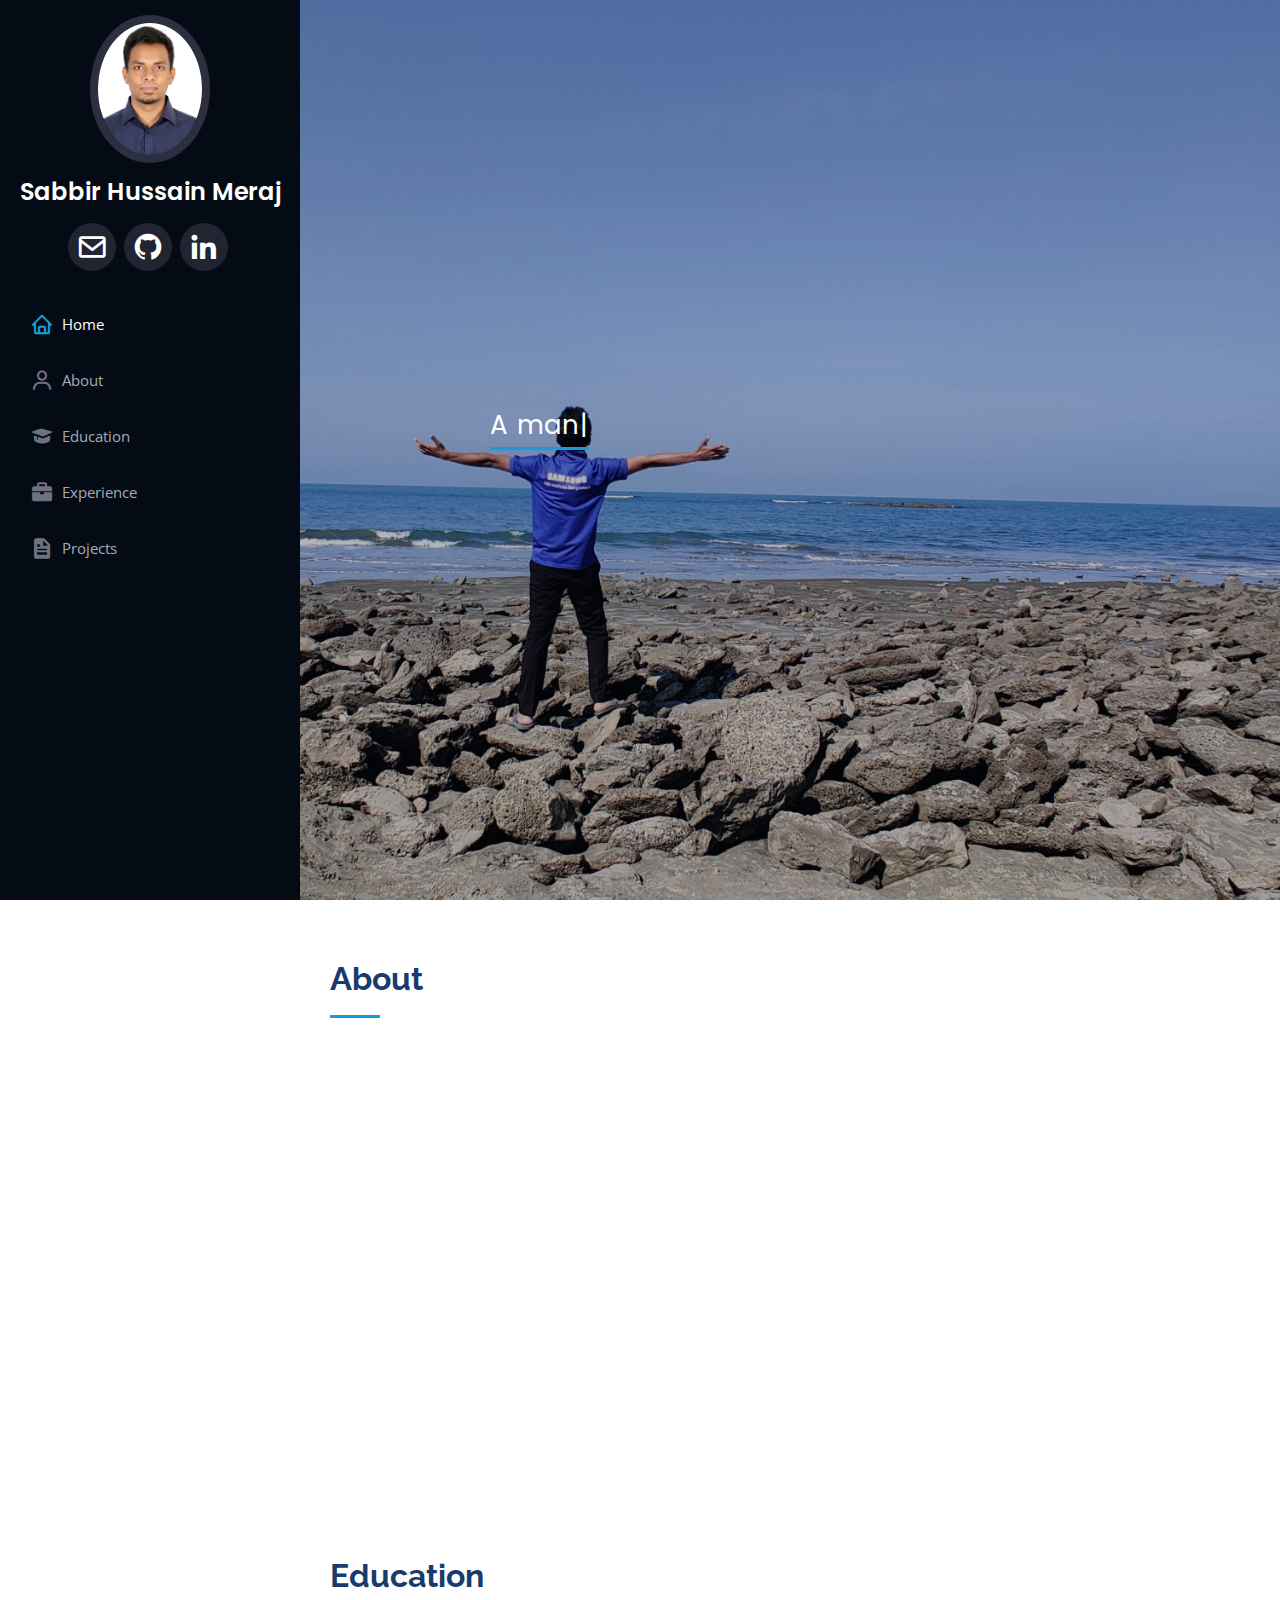
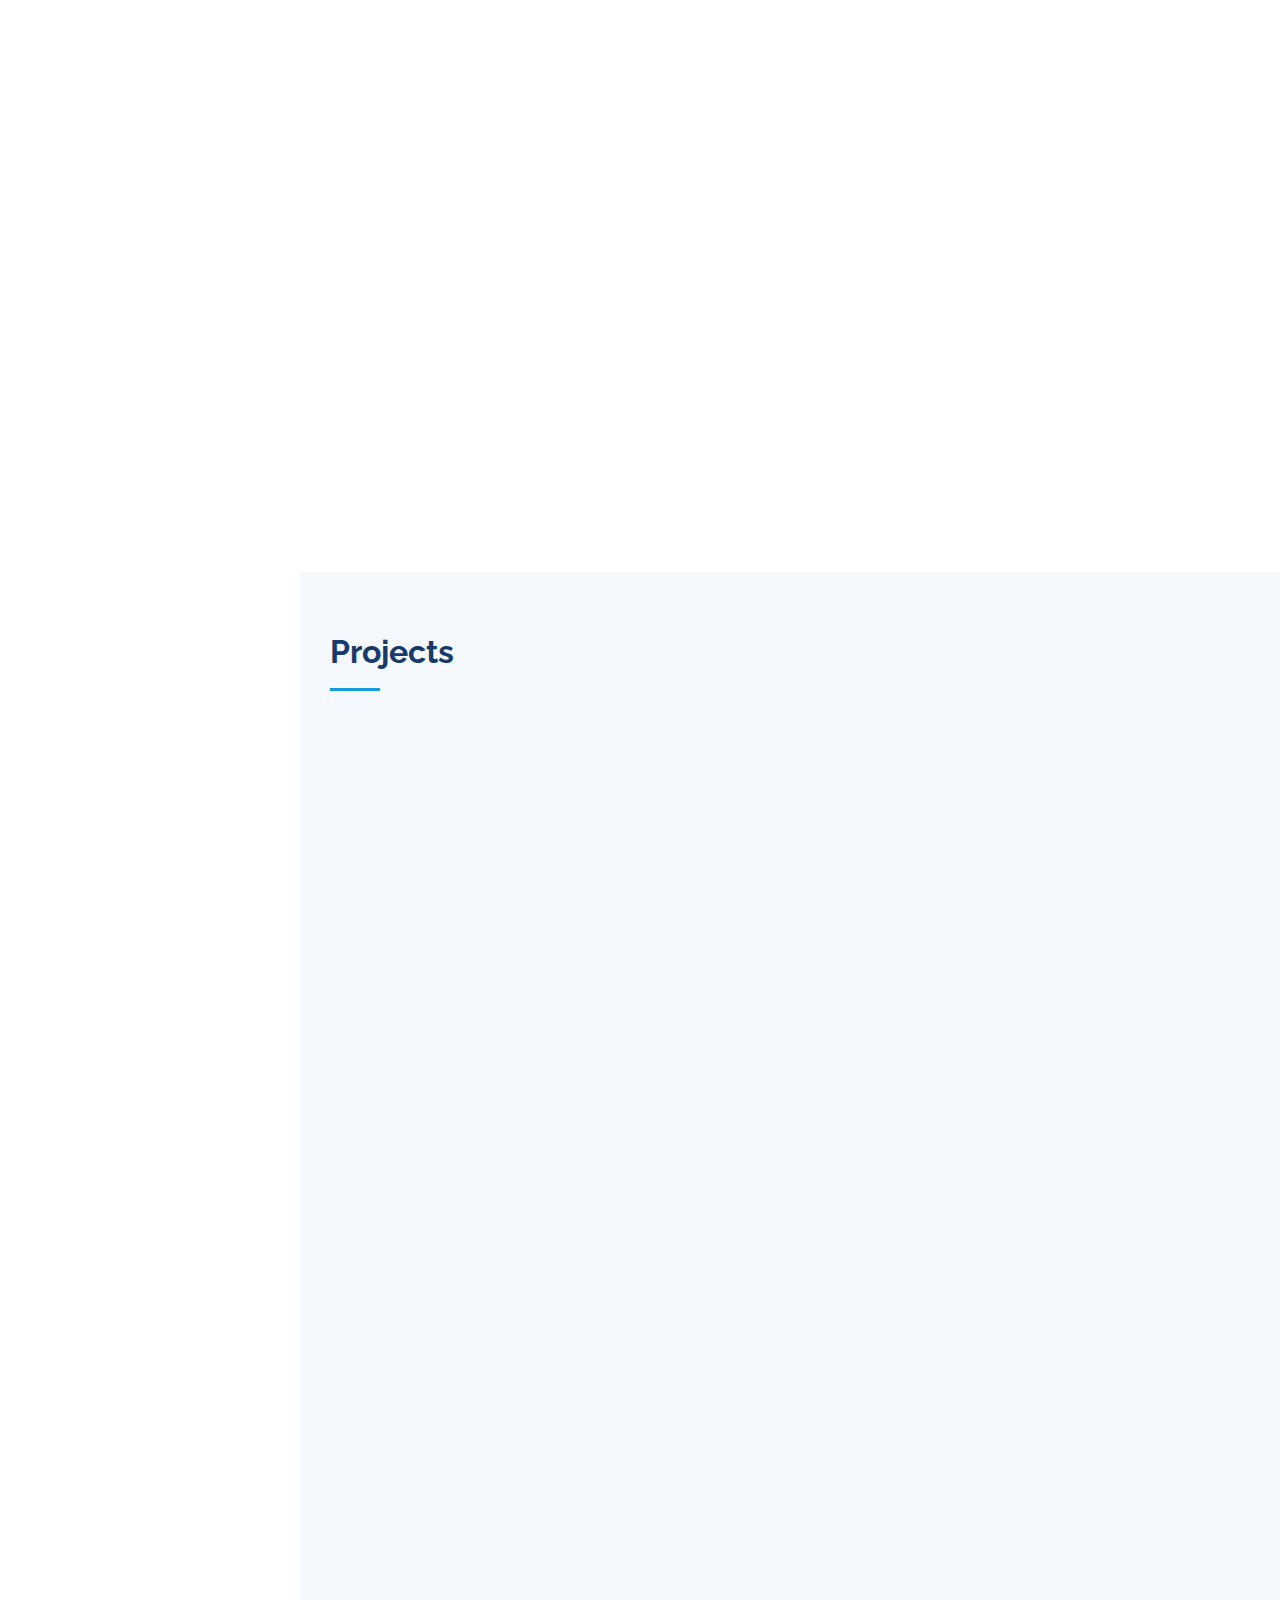
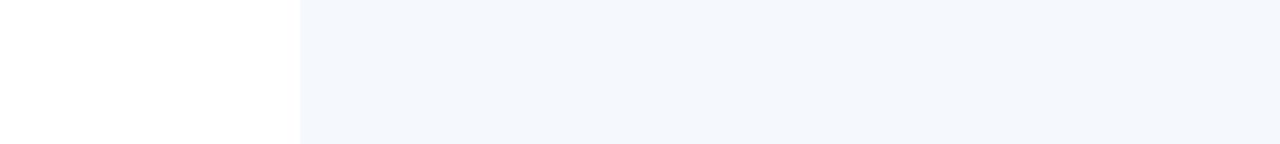
<file: index.html>
<!DOCTYPE html>
<html lang="en">

<head>
  <meta charset="utf-8">
  <meta content="width=device-width, initial-scale=1.0" name="viewport">

  <title>Sabbir H Meraj</title>
  <meta content="" name="description">
  <meta content="" name="keywords">

  <!-- Favicons 
  <link href="assets/img/favicon.png" rel="icon">
  <link href="assets/img/apple-touch-icon.png" rel="apple-touch-icon">
  -->

  <!-- Google Fonts -->
  <link href="https://fonts.googleapis.com/css?family=Open+Sans:300,300i,400,400i,600,600i,700,700i|Raleway:300,300i,400,400i,500,500i,600,600i,700,700i|Poppins:300,300i,400,400i,500,500i,600,600i,700,700i" rel="stylesheet">

  <!-- Vendor CSS Files -->
  <link href="assets/vendor/aos/aos.css" rel="stylesheet">
  <link href="assets/vendor/bootstrap/css/bootstrap.min.css" rel="stylesheet">
  <link href="assets/vendor/bootstrap-icons/bootstrap-icons.css" rel="stylesheet">
  <link href="assets/vendor/boxicons/css/boxicons.min.css" rel="stylesheet">
  <link href="assets/vendor/glightbox/css/glightbox.min.css" rel="stylesheet">
  <link href="assets/vendor/swiper/swiper-bundle.min.css" rel="stylesheet">

  <!-- Main CSS File -->
  <link href="assets/css/style.css" rel="stylesheet">
</head>

<body>

  <!-- ======= Mobile nav toggle button ======= -->
  <i class="bi bi-list mobile-nav-toggle d-xl-none"></i>

  <!-- ======= Header ======= -->
  <header id="header">
    <div class="d-flex flex-column">

      <div class="profile">
        <img src="assets/img/profile-img.jpg" alt="" class="img-fluid rounded-circle">
        <h1 class="text-light"><a href="index.html">Sabbir Hussain Meraj</a></h1>
        <div class="social-links mt-3 text-center">
          <a href="mailto:bsse0726@iit.du.ac.bd" class="email"><i class="bx bx-envelope"></i></a>
          <a href="https://github.com/SabbirMeraj" class="github"><i class="bx bxl-github"></i></a>
          <a href="https://www.linkedin.com/in/sabbirhmeraj/" class="linkedin"><i class="bx bxl-linkedin"></i></a>
        </div>
      </div>

      <nav id="navbar" class="nav-menu navbar">
        <ul>
          <li><a href="#hero" class="nav-link scrollto active"><i class="bx bx-home"></i> <span>Home</span></a></li>
          <li><a href="#about" class="nav-link scrollto"><i class="bx bx-user"></i> <span>About</span></a></li>
          <li><a href="#education" class="nav-link scrollto"><i class="bx bxs-graduation"></i> <span>Education</span></a></li>
          <li><a href="#experience" class="nav-link scrollto"><i class="bx bxs-briefcase"></i> <span>Experience</span></a></li>
          <li><a href="#project" class="nav-link scrollto"><i class="bx bxs-file"></i> <span>Projects</span></a></li>
        </ul>
      </nav><!-- .nav-menu -->
    </div>
  </header><!-- End Header -->

  <!-- ======= Hero Section ======= -->
  <section id="hero" class="d-flex flex-column justify-content-center align-items-center">
    <div class="hero-container" data-aos="fade-in">
      <!-- <h1>Sabbir Hussain Meraj</h1> -->
      <p> <span class="typed" data-typed-items="A man can be destroyed but not defeated"></span></p>
    </div>
  </section><!-- End Hero -->

  <main id="main">

    <!-- ======= About Section ======= -->
    <section id="about" class="about">
      <div class="container">

        <div class="section-title">
          <h2>About</h2>       
        </div>

        <div class="row">
          <div class="col-lg-4" data-aos="fade-right">
            <img src="assets/img/profile-img.jpg" class="img-fluid" alt="">
          </div>
          <div class="col-lg-8 pt-4 pt-lg-0 content" data-aos="fade-left"> 
            <p>
              Howdy! I am Sabbir Hussain Meraj, currently pursuing my Ph.D. in Computer Science at the University of Texas at San Antonio. My research interests focus on Software Engineering and Software Security. I am working on analyzing software security issues using software engineering and machine learning techniques, advised by Dr. Wei Wang and co-advised by Dr. Xiaoyin Wang.
              Additionally, I am on study leave from Bangladesh Bank, the central bank of my country, where I worked as a software engineer. With over five years of experience, I previously worked at Samsung Research & Development Bangladesh. I hold a Bachelor of Science (BSc) degree in Software Engineering from the Institute of Information Technology at the University of Dhaka, Bangladesh
            </p>
          </div>
        </div>

      </div>
    </section><!-- End About Section -->


    <!-- ======= Resume Section ======= -->
    <section id="education" class="resume">
      <div class="container">

        <div class="section-title">
          <h2>Education</h2>     
        </div>

        <div class="row">
          <div class="col-lg-12" data-aos="fade-up">
          <div class="resume-item">
              <h4>Ph.D. in Computer Science</h4>
              <h5>2024 - Present</h5>
              <p><em>University of Texas at San Antonio, Texas, USA</em></p>
            </div>
            
            <div class="resume-item">
              <h4>Bachelor of Science in Software Engineering</h4>
              <h5>2015 - 2019</h5>
              <p><em>Univeristy of Dhaka, Dhaka, Bangladesh</em></p>
            </div>
            <div class="resume-item">
              <h4>Higher Secondary School Certificate </h4>
              <h5>2012 - 2014</h5>
              <p><em>Dhaka College, Dhaka, Bangladesh</em></p>
            </div>

            <div class="resume-item">
              <h4>Secondary School Certificate </h4>
              <h5>2010 - 2012</h5>
              <p><em>Motijheel Govt. Boys High School, Dhaka, Bangladesh</em></p>
            </div>
          </div> 
        </div>

      </div>
    </section>

    <section id="experience" class="resume">
      <div class="container">

        <div class="section-title">
          <h2>Experience</h2>     
        </div>

        <div class="row">
          <div class="col-lg-12" data-aos="fade-up">
            <div class="resume-item">
              <h4>Graduate Teaching Assistant</h4>
              <h5>Sept, 2024 - Present</h5>
              <p><em>University of Texas at San Antonio, Texas, USA</em></p>
              <b> Responsibilities </b>
              <ul>
                <li> Assist the professor in conducting classes. </li>
                <li> Grade assignments and provide feedback to students. </li>
                <li> Offer support and guidance to students as a Teaching Assistant (TA). </li>
              </ul>
            </div>
            <div class="resume-item">
              <h4>Software Engineer</h4>
              <h5>Nov, 2020 - Present (On Study Leave)</h5>
              <p><em>Bangladesh Bank, Dhaka, Bangladesh</em></p>
              <b> Responsibilities </b>
              <ul>
                  <li> Analyzed requirement specifications and design a system for trading government securities.</li>
                  <li> Developed a platform for seamless trading and transaction settlement of government securities through a government regulatory agency named Central Depository Bangladesh Limited.
                  <li> Collaboratively developed a module (Financial Market Infrastructure System) as part of the Core Banking Solution System for trading, auction, and financial settlement of government securities (Bonds &amp; Bills) in the primary and secondary market</li>
                  <li> Troubleshot and resolved reported bugs to ensure the system's smooth operation for users across 101 banks and financial institutions.</li>
                  <li> Developed a machine learning model to project yield from historical data</li>
              </ul>
            </div>
            <div class="resume-item">
              <h4>Software Engineer</h4>
              <h5>Jul, 2019 - Nov, 2020</h5>
              <p><em>Samsung Research &amp; Development Bangladesh, Dhaka, Bangladesh</em></p>
              <b> Responsibilities </b>
              <ul>
                <li> Resolved reported bugs in the Wearbale Message and Backup &amp; Restore application. </li>
                <li> Designed and implemented new features in the Message application. </li>
                <li> Refactored and optimized the existing code of Wearable Backup &amp; Restore application.</li>
                <li> Carried out a comparative analysis of performance of Backup &amp; Restore application </li>
                <li> Collaborated with team members at headquarters to ensure the successful completion of projects and fixing of reported bugs in the final release version. </li>
              </ul>
            </div>

            <div class="resume-item">
              <h4>Intern Software Engineer</h4>
              <h5>Jan, 2018 - Aug, 2018</h5>
              <p><em>Orion Informatics Ltd., Dhaka , Bangladesh</em></p>
              <b> Responsibilities </b>
              <ul>
                <li> Analyzed requirement specification and design of an existing system for re-engineering. </li>
                <li> Modified the company's website to enhance security and improve user experience.</li>
                <li> Analyzed and developed a blockchain based system as part of the development team.</li>
                <li> Made a dataset with my other intern teammate for a computer vision project </li>
              </ul>
            </div>
          </div> 
        </div>
      </div>
    </section>

    <!-- ======= Portfolio Section ======= -->
    <section id="project" class="resume section-bg">
      <div class="container">
        <div class="section-title">
          <h2>Projects</h2>     
        </div>
        <div class="row" data-aos="fade-up">
          <div class="col-lg-12">
            <h3 class="resume-title">Research Projects</h3>
            <ul id="project-list">
              <li> 
               <a href="files\Stroke Risk Prediction.pdf" target="_blank"> Predicting Stroke Risk: A Machine Learning Approach for Identifying Influential Factors and Early Detection </a>
                <br/>
                Team: <b> Sabbir Hussain Meraj </b> , Md. Nafis Faisal, and Dr. B M Mainul Hossain
                <br/>
                 <p> In this project, our objective was to predict stroke risk by employing five different machine learning algorithms. This model not only excelled in its predictive capabilities but also helped identify key factors that significantly influence stroke risk. These findings provide valuable insights for healthcare practitioners, contributing to a better understanding of stroke risk factors and potential preventive measures. <a href="files\Stroke Risk Prediction.pdf" target="_blank"> (Link) </a>
                 </p>
              </li>
            </ul>
			<ul id="project-list">
              <li> 
               <a href="files\Mango Leaf Disease Detection.pdf" target="_blank"> CNN-Based Mango Leaf Disease Detection: Deep Learning Approach for Precision Agriculture </a>
                <br/>
                Team: <b> Sabbir Hussain Meraj </b> , and Kazi Ferdous Hasan
                <br/>
                 <p> This project aims to enhance crop yield by detecting and classifying mango leaf diseases from images, incorporating a CNN-based deep learning approach. It aims to address the traditional time-consuming and bias-prone problems associated with disease detection. <a href="files\Mango Leaf Disease Detection.pdf" target="_blank"> (Link) </a>
                 </p>
              </li>
            </ul>
            <h3 class="resume-title">Academic Projects</h3>
            <ul id="project-list">
                <li> <a href="https://github.com/SabbirMeraj/DUCCAS" target="_blank"> Automation of Dhaka University Club Cafeteria Accounting System </a>
                  <br/>
                  Team: <b> Sabbir Hussain Meraj </b> , Md. Nafis Faisal, and Dr. Kazi Muheymin-Us-Sakib
                  <br/>
                  <p>The objective of this project was to transform the conventional manual accounting system of Dhaka University Club's cafeteria into a web-based system. This system not only eradicated the error-prone manual calculations and the laborious paperwork of the previous system but also provided users with an enriched experience. Through an interactive dashboard, users could effortlessly monitor their bills and transactions. Additionally, it enhanced the system's transparency and precision, while simultaneously empowering the club's management with real-time report generation for improved decision-making capabilities. <a href="https://github.com/SabbirMeraj/DUCCAS" target="_blank"> (Link) </a>
                  </p>
                </li>
                <li> <a href="https://github.com/SabbirMeraj/Java-Metrics-Tool" target="_blank"> Java Metrics Tool </a>
                  <br/>
                  <p>
                    A static code analysis tool was developed for calculating 9 software metrics of Java source code.
                    The tool addressed the aspect of improving code quality by making refactoring decisions. It also enhanced the code
                    maintainability by identifying potential code smells and resolving potential bugs. <a href="https://github.com/SabbirMeraj/Java-Metrics-Tool" target="_blank"> (Link) </a>
                  </p>
                </li>
                <li> <a href="https://github.com/SabbirMeraj/Voboghure" target="_blank"> Voboghure </a>
                  <br/>
                  <p>
                    This Android application incorporated both a recommendation system for suggesting places and hotels, as well as a blogging platform for users to share their travel experiences. It offered a comprehensive solution for travelers seeking guidance and connectivity within a single app. <a href="https://github.com/SabbirMeraj/Voboghure" target="_blank"> (Link) </a>
                  </p>
                </li>

                <li> <a href="https://github.com/SabbirMeraj/Sudoku-Game" target="_blank"> Soduku Game &amp; Solver </a>
                  <br/>
                  <p>
                    A Sudoku game for desktop computers was developed, featuring three distinct difficulty levels for players to choose from. Additionally, the game includes a solver tool that can tackle any Sudoku puzzle presented to it. <a href="https://github.com/SabbirMeraj/Sudoku-Game" target="_blank"> (Link) </a>
                  </p>
                </li>
            </ul>
          </div>
        </div>
      </div>
    </section><!-- End Projects Section -->

  </main><!-- End #main -->

  <!-- ======= Footer ======= -->
  <!-- 
  <footer id="footer">
    <div class="container">
      <div class="copyright">
        &copy; Copyright <strong><span>iPortfolio</span></strong>
      </div>
      <div class="credits">

      -->
        <!-- All the links in the footer should remain intact. -->
        <!-- You can delete the links only if you purchased the pro version. -->
        <!-- Licensing information: https://bootstrapmade.com/license/ -->
        <!-- Purchase the pro version with working PHP/AJAX contact form: https://bootstrapmade.com/iportfolio-bootstrap-portfolio-websites-template/ -->
        <!-- 
        Designed by <a href="https://bootstrapmade.com/">BootstrapMade</a>
      </div>
    </div>
  </footer>End  Footer -->

  <a href="#" class="back-to-top d-flex align-items-center justify-content-center"><i class="bi bi-arrow-up-short"></i></a>

  <!-- Vendor JS Files -->
  <script src="assets/vendor/purecounter/purecounter_vanilla.js"></script>
  <script src="assets/vendor/aos/aos.js"></script>
  <script src="assets/vendor/bootstrap/js/bootstrap.bundle.min.js"></script>
  <script src="assets/vendor/glightbox/js/glightbox.min.js"></script>
  <script src="assets/vendor/isotope-layout/isotope.pkgd.min.js"></script>
  <script src="assets/vendor/swiper/swiper-bundle.min.js"></script>
  <script src="assets/vendor/typed.js/typed.umd.js"></script>
  <script src="assets/vendor/waypoints/noframework.waypoints.js"></script>
  <script src="assets/vendor/php-email-form/validate.js"></script>

  <!-- Template Main JS File -->
  <script src="assets/js/main.js"></script>

</body>

</html>
</file>
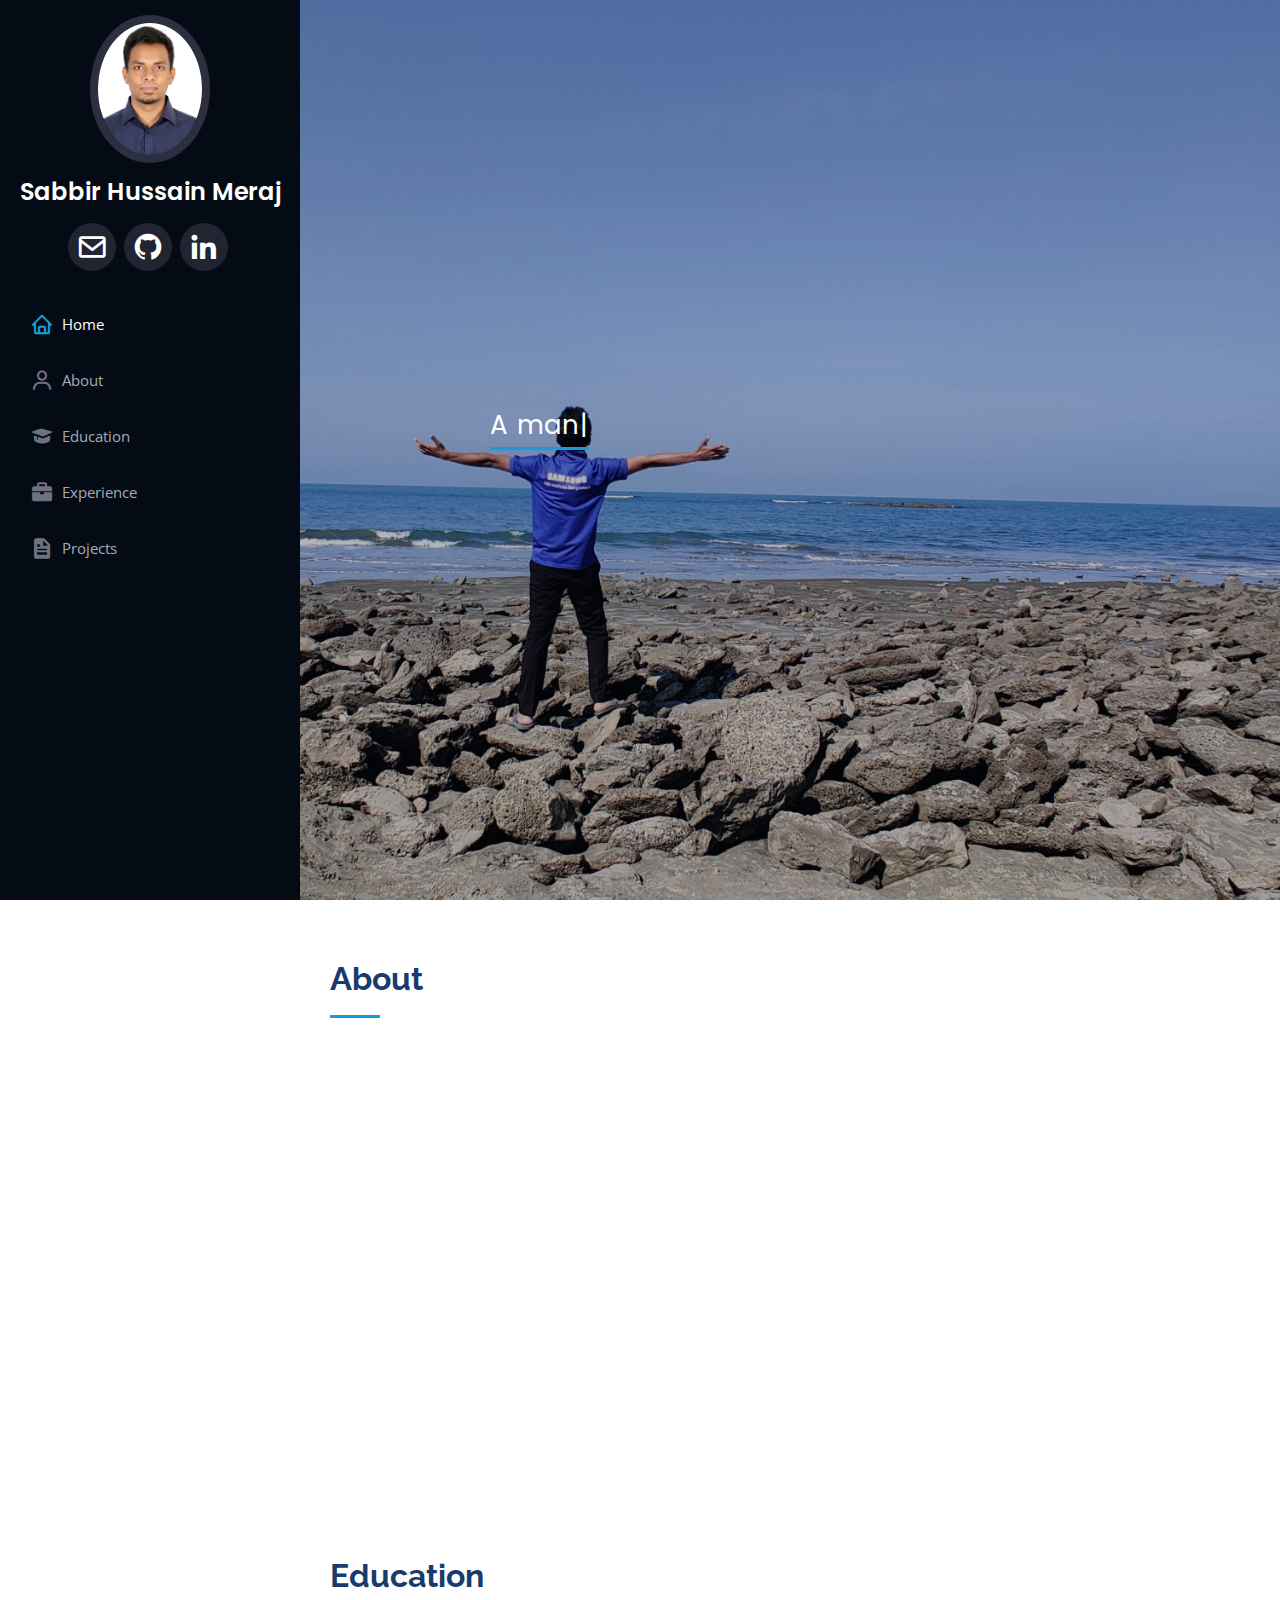
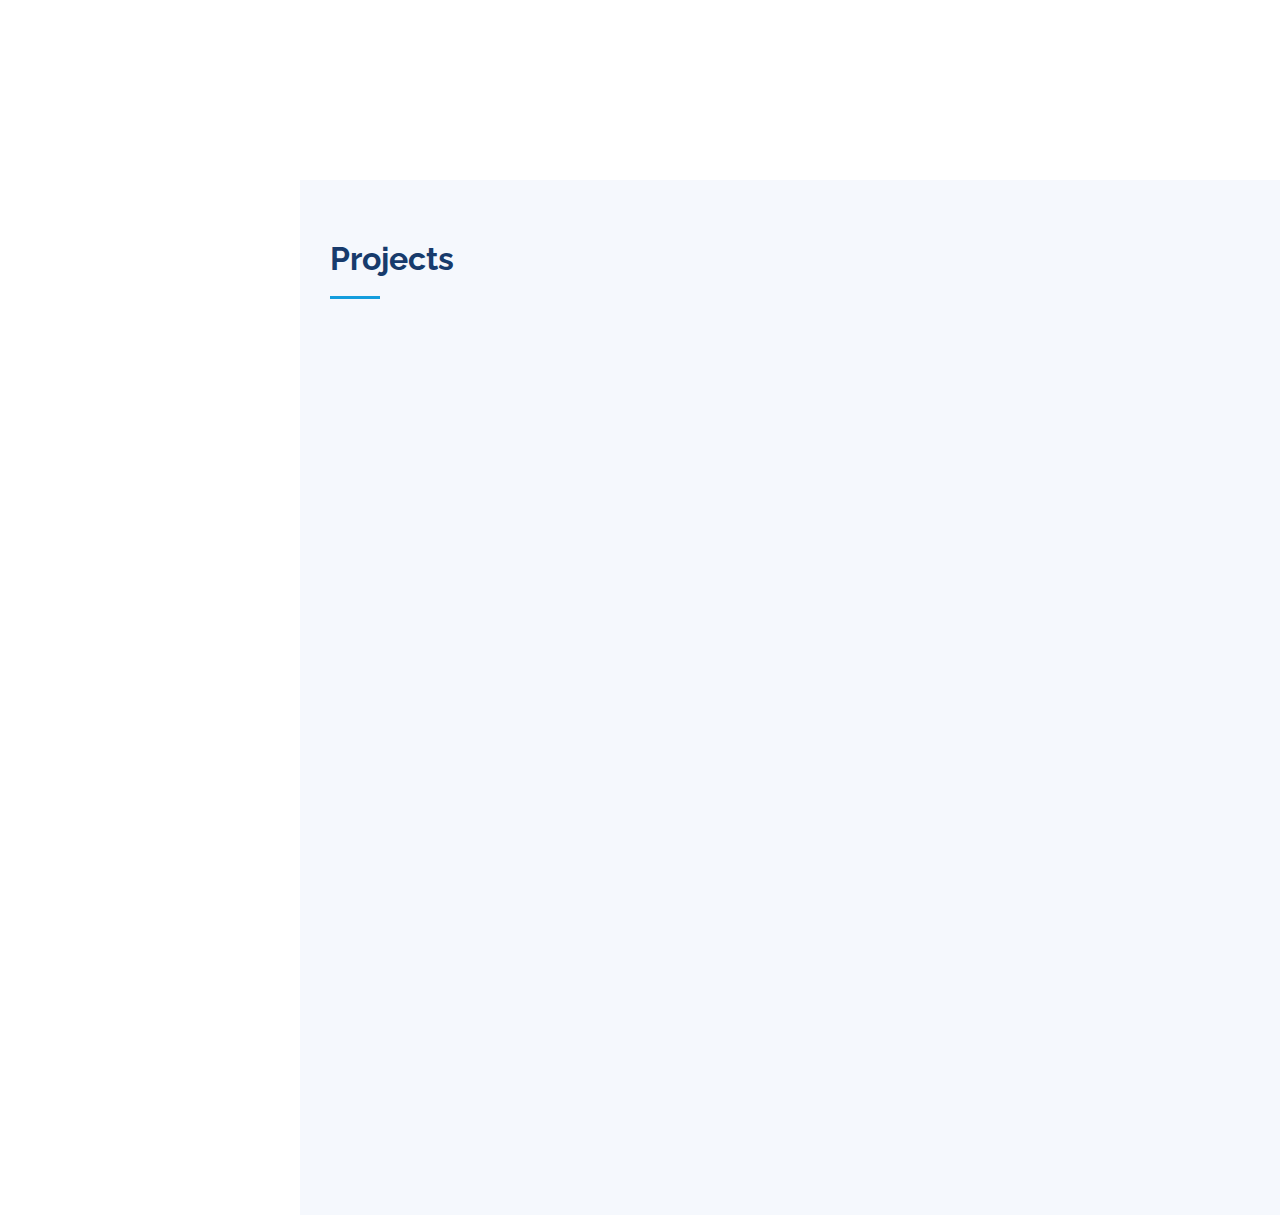
<file: portfolio/index.html>
<!DOCTYPE html>
<html lang="en">

<head>
  <meta charset="utf-8">
  <meta content="width=device-width, initial-scale=1.0" name="viewport">

  <title>Sabbir H Meraj</title>
  <meta content="" name="description">
  <meta content="" name="keywords">

  <!-- Favicons 
  <link href="assets/img/favicon.png" rel="icon">
  <link href="assets/img/apple-touch-icon.png" rel="apple-touch-icon">
  -->

  <!-- Google Fonts -->
  <link href="https://fonts.googleapis.com/css?family=Open+Sans:300,300i,400,400i,600,600i,700,700i|Raleway:300,300i,400,400i,500,500i,600,600i,700,700i|Poppins:300,300i,400,400i,500,500i,600,600i,700,700i" rel="stylesheet">

  <!-- Vendor CSS Files -->
  <link href="assets/vendor/aos/aos.css" rel="stylesheet">
  <link href="assets/vendor/bootstrap/css/bootstrap.min.css" rel="stylesheet">
  <link href="assets/vendor/bootstrap-icons/bootstrap-icons.css" rel="stylesheet">
  <link href="assets/vendor/boxicons/css/boxicons.min.css" rel="stylesheet">
  <link href="assets/vendor/glightbox/css/glightbox.min.css" rel="stylesheet">
  <link href="assets/vendor/swiper/swiper-bundle.min.css" rel="stylesheet">

  <!-- Main CSS File -->
  <link href="assets/css/style.css" rel="stylesheet">
</head>

<body>

  <!-- ======= Mobile nav toggle button ======= -->
  <i class="bi bi-list mobile-nav-toggle d-xl-none"></i>

  <!-- ======= Header ======= -->
  <header id="header">
    <div class="d-flex flex-column">

      <div class="profile">
        <img src="assets/img/profile-img.jpg" alt="" class="img-fluid rounded-circle">
        <h1 class="text-light"><a href="index.html">Sabbir Hussain Meraj</a></h1>
        <div class="social-links mt-3 text-center">
          <a href="mailto:bsse0726@iit.du.ac.bd" class="email"><i class="bx bx-envelope"></i></a>
          <a href="https://github.com/SabbirMeraj" class="github"><i class="bx bxl-github"></i></a>
          <a href="https://www.linkedin.com/in/sabbirhmeraj/" class="linkedin"><i class="bx bxl-linkedin"></i></a>
        </div>
      </div>

      <nav id="navbar" class="nav-menu navbar">
        <ul>
          <li><a href="#hero" class="nav-link scrollto active"><i class="bx bx-home"></i> <span>Home</span></a></li>
          <li><a href="#about" class="nav-link scrollto"><i class="bx bx-user"></i> <span>About</span></a></li>
          <li><a href="#education" class="nav-link scrollto"><i class="bx bxs-graduation"></i> <span>Education</span></a></li>
          <li><a href="#experience" class="nav-link scrollto"><i class="bx bxs-briefcase"></i> <span>Experience</span></a></li>
          <li><a href="#project" class="nav-link scrollto"><i class="bx bxs-file"></i> <span>Projects</span></a></li>
        </ul>
      </nav><!-- .nav-menu -->
    </div>
  </header><!-- End Header -->

  <!-- ======= Hero Section ======= -->
  <section id="hero" class="d-flex flex-column justify-content-center align-items-center">
    <div class="hero-container" data-aos="fade-in">
      <!-- <h1>Sabbir Hussain Meraj</h1> -->
      <p> <span class="typed" data-typed-items="A man can be destroyed but not defeated"></span></p>
    </div>
  </section><!-- End Hero -->

  <main id="main">

    <!-- ======= About Section ======= -->
    <section id="about" class="about">
      <div class="container">

        <div class="section-title">
          <h2>About</h2>       
        </div>

        <div class="row">
          <div class="col-lg-4" data-aos="fade-right">
            <img src="assets/img/profile-img.jpg" class="img-fluid" alt="">
          </div>
          <div class="col-lg-8 pt-4 pt-lg-0 content" data-aos="fade-left"> 
            <p>
              I am Sabbir Hussain Meraj, currently employed as a software engineer at Bangladesh Bank, the central bank of my country. With over five years of experience, I previously worked at Samsung Research &amp; Development Bangladesh. I hold a Bachelor of Science (BSc.) degree in Software Engineering from the Institute of Information Technology at the University of Dhaka, Bangladesh. I am currently actively seeking PhD opportunities to further develop my expertise in the fields of Machine Learning, Deep Learning, Computer Vision, Natural Language Processing, and Software Engineering.
            </p>
          </div>
        </div>

      </div>
    </section><!-- End About Section -->


    <!-- ======= Resume Section ======= -->
    <section id="education" class="resume">
      <div class="container">

        <div class="section-title">
          <h2>Education</h2>     
        </div>

        <div class="row">
          <div class="col-lg-12" data-aos="fade-up">
            <div class="resume-item">
              <h4>Bachelor of Science in Software Engineering</h4>
              <h5>2015 - 2019</h5>
              <p><em>Univeristy of Dhaka, Dhaka, Bangladesh</em></p>
            </div>
            <div class="resume-item">
              <h4>Higher Secondary School Certificate </h4>
              <h5>2012 - 2014</h5>
              <p><em>Dhaka College, Dhaka, Bangladesh</em></p>
            </div>

            <div class="resume-item">
              <h4>Secondary School Certificate </h4>
              <h5>2010 - 2012</h5>
              <p><em>Motijheel Govt. Boys High School, Dhaka, Bangladesh</em></p>
            </div>
          </div> 
        </div>

      </div>
    </section>

    <section id="experience" class="resume">
      <div class="container">

        <div class="section-title">
          <h2>Experience</h2>     
        </div>

        <div class="row">
          <div class="col-lg-12" data-aos="fade-up">
            <div class="resume-item">
              <h4>Software Engineer</h4>
              <h5>Nov, 2020 - Present</h5>
              <p><em>Bangladesh Bank, Dhaka, Bangladesh</em></p>
              <b> Responsibilities </b>
              <ul>
                  <li> Analyzed requirement specifications and design a system for trading government securities.</li>
                  <li> Developed a platform for seamless trading and transaction settlement of government securities through a government regulatory agency named Central Depository Bangladesh Limited.
                  <li> Collaboratively developed a module (Financial Market Infrastructure System) as part of the Core Banking Solution System for trading, auction, and financial settlement of government securities (Bonds &amp; Bills) in the primary and secondary market</li>
                  <li> Troubleshot and resolved reported bugs to ensure the system's smooth operation for users across 101 banks and financial institutions.</li>
                  <li> Developed a machine learning model to project yield from historical data</li>
              </ul>
            </div>
            <div class="resume-item">
              <h4>Software Engineer</h4>
              <h5>Jul, 2019 - Nov, 2020</h5>
              <p><em>Samsung Reaserach &amp; Development Bangladesh, Dhaka, Bangladesh</em></p>
              <b> Responsibilities </b>
              <ul>
                <li> Resolved reported bugs in the Wearbale Message and Backup &amp; Restore application. </li>
                <li> Designed and implemented new features in the Message application. </li>
                <li> Refactored and optimized the existing code of Wearable Backup &amp; Restore application.</li>
                <li> Carried out a comparative analysis of performance of Backup &amp; Restore application </li>
                <li> Collaborated with team members at headquarters to ensure the successful completion of projects and fixing of reported bugs in the final release version. </li>
              </ul>
            </div>

            <div class="resume-item">
              <h4>Intern Software Engineer</h4>
              <h5>Jan, 2018 - Aug, 2018</h5>
              <p><em>Orion Informatics Ltd., Dhaka , Bangladesh</em></p>
              <b> Responsibilities </b>
              <ul>
                <li> Analyzed requirement specification and design of an existing system for re-engineering. </li>
                <li> Modified the company's website to enhance security and improve user experience.</li>
                <li> Analyzed and developed a blockchain based system as part of the development team.</li>
                <li> Made a dataset with my other intern teammate for a computer vision project </li>
              </ul>
            </div>
          </div> 
        </div>
      </div>
    </section>

    <!-- ======= Portfolio Section ======= -->
    <section id="project" class="resume section-bg">
      <div class="container">
        <div class="section-title">
          <h2>Projects</h2>     
        </div>
        <div class="row" data-aos="fade-up">
          <div class="col-lg-12">
            <h3 class="resume-title">Research Projects</h3>
            <ul id="project-list">
              <li> 
               <a href="files\Stroke Risk Prediction.pdf" target="_blank"> Predicting Stroke Risk: A Machine Learning Approach for Identifying Influential Factors and Early Detection </a>
                <br/>
                Team: <b> Sabbir Hussain Meraj </b> , Md. Nafis Faisal, and B M Mainul Hossain
                <br/>
                 <p> In this project, our objective was to predict stroke risk by employing five different machine learning algorithms. This model not only excelled in its predictive capabilities but also helped identify key factors that significantly influence stroke risk. These findings provide valuable insights for healthcare practitioners, contributing to a better understanding of stroke risk factors and potential preventive measures. <a href="https://github.com/SabbirMeraj/DUCCAS" target="_blank"> (Link) </a>
                 </p>
              </li>
            </ul>  
            <h3 class="resume-title">Academic Projects</h3>
            <ul id="project-list">
                <li> <a href="https://github.com/SabbirMeraj/DUCCAS" target="_blank"> Automation of Dhaka University Club Cafeteria Accounting System </a>
                  <br/>
                  Team: <b> Sabbir Hussain Meraj </b> , Md. Nafis Faisal, and Kazi Muheymin-Us-Sakib
                  <br/>
                  <p>The objective of this project was to transform the conventional manual accounting system of Dhaka University Club's cafeteria into a web-based system. This system not only eradicated the error-prone manual calculations and the laborious paperwork of the previous system but also provided users with an enriched experience. Through an interactive dashboard, users could effortlessly monitor their bills and transactions. Additionally, it enhanced the system's transparency and precision, while simultaneously empowering the club's management with real-time report generation for improved decision-making capabilities. <a href="https://github.com/SabbirMeraj/DUCCAS" target="_blank"> (Link) </a>
                  </p>
                </li>
                <li> <a href="https://github.com/SabbirMeraj/Java-Metrics-Tool" target="_blank"> Java Metrics Tool </a>
                  <br/>
                  <p>
                    A static code analysis tool was developed for calculating 9 software metrics of Java source code.
                    The tool addressed the aspect of improving code quality by making refactoring decisions. It also enhanced the code
                    maintainability by identifying potential code smells and resolving potential bugs. <a href="https://github.com/SabbirMeraj/Java-Metrics-Tool" target="_blank"> (Link) </a>
                  </p>
                </li>
                <li> <a href="https://github.com/SabbirMeraj/Voboghure" target="_blank"> Voboghure </a>
                  <br/>
                  <p>
                    This Android application incorporated both a recommendation system for suggesting places and hotels, as well as a blogging platform for users to share their travel experiences. It offered a comprehensive solution for travelers seeking guidance and connectivity within a single app. <a href="https://github.com/SabbirMeraj/Voboghure" target="_blank"> (Link) </a>
                  </p>
                </li>

                <li> <a href="https://github.com/SabbirMeraj/Sudoku-Game" target="_blank"> Soduku Game &amp; Solver </a>
                  <br/>
                  <p>
                    A Sudoku game for desktop computers was developed, featuring three distinct difficulty levels for players to choose from. Additionally, the game includes a solver tool that can tackle any Sudoku puzzle presented to it. <a href="https://github.com/SabbirMeraj/Sudoku-Game" target="_blank"> (Link) </a>
                  </p>
                </li>
            </ul>
          </div>
        </div>
      </div>
    </section><!-- End Projects Section -->

  </main><!-- End #main -->

  <!-- ======= Footer ======= -->
  <!-- 
  <footer id="footer">
    <div class="container">
      <div class="copyright">
        &copy; Copyright <strong><span>iPortfolio</span></strong>
      </div>
      <div class="credits">

      -->
        <!-- All the links in the footer should remain intact. -->
        <!-- You can delete the links only if you purchased the pro version. -->
        <!-- Licensing information: https://bootstrapmade.com/license/ -->
        <!-- Purchase the pro version with working PHP/AJAX contact form: https://bootstrapmade.com/iportfolio-bootstrap-portfolio-websites-template/ -->
        <!-- 
        Designed by <a href="https://bootstrapmade.com/">BootstrapMade</a>
      </div>
    </div>
  </footer>End  Footer -->

  <a href="#" class="back-to-top d-flex align-items-center justify-content-center"><i class="bi bi-arrow-up-short"></i></a>

  <!-- Vendor JS Files -->
  <script src="assets/vendor/purecounter/purecounter_vanilla.js"></script>
  <script src="assets/vendor/aos/aos.js"></script>
  <script src="assets/vendor/bootstrap/js/bootstrap.bundle.min.js"></script>
  <script src="assets/vendor/glightbox/js/glightbox.min.js"></script>
  <script src="assets/vendor/isotope-layout/isotope.pkgd.min.js"></script>
  <script src="assets/vendor/swiper/swiper-bundle.min.js"></script>
  <script src="assets/vendor/typed.js/typed.umd.js"></script>
  <script src="assets/vendor/waypoints/noframework.waypoints.js"></script>
  <script src="assets/vendor/php-email-form/validate.js"></script>

  <!-- Template Main JS File -->
  <script src="assets/js/main.js"></script>

</body>

</html>
</file>
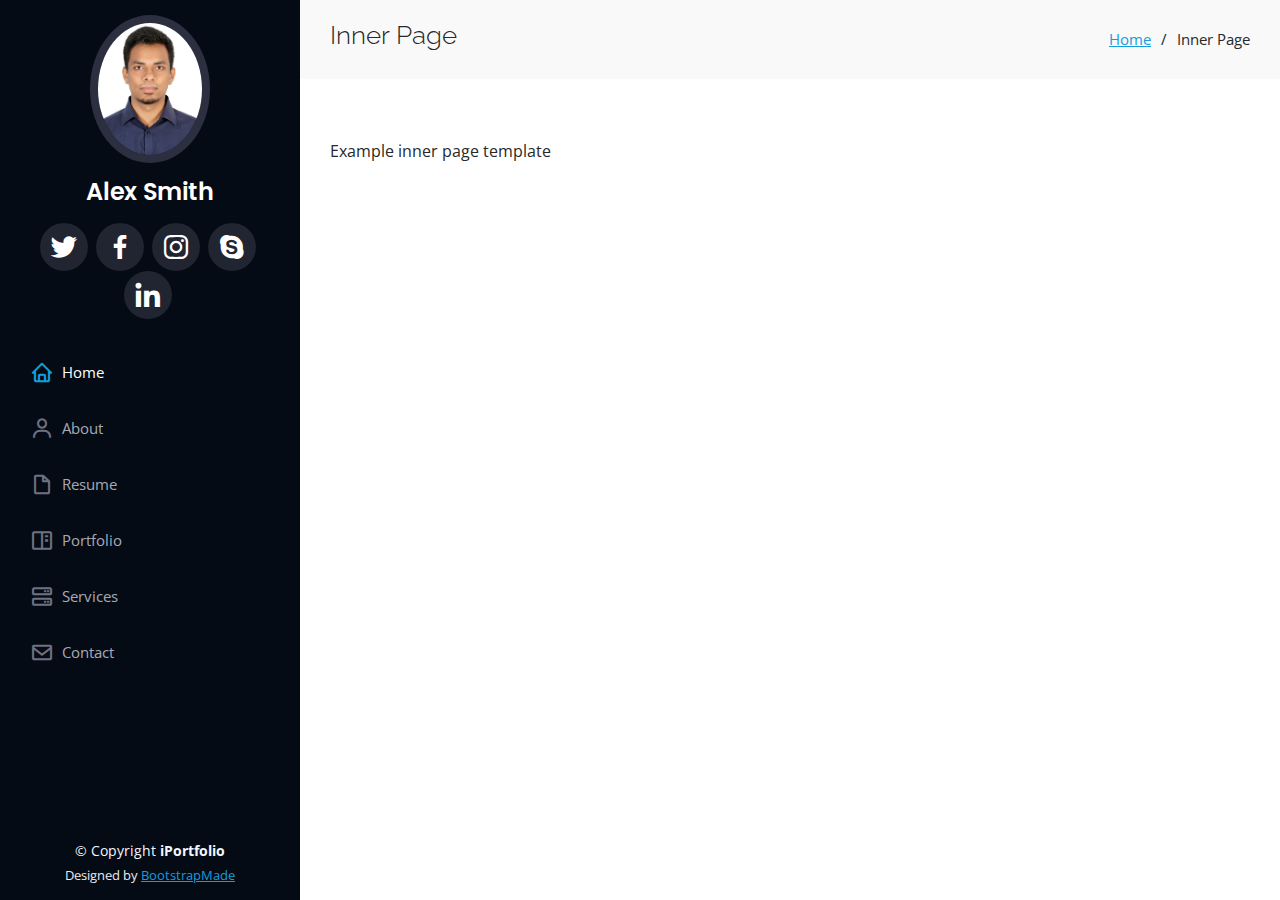
<file: inner-page.html>
<!DOCTYPE html>
<html lang="en">

<head>
  <meta charset="utf-8">
  <meta content="width=device-width, initial-scale=1.0" name="viewport">

  <title>Inner Page - iPortfolio Bootstrap Template</title>
  <meta content="" name="description">
  <meta content="" name="keywords">

  <!-- Favicons -->
  <link href="assets/img/favicon.png" rel="icon">
  <link href="assets/img/apple-touch-icon.png" rel="apple-touch-icon">

  <!-- Google Fonts -->
  <link href="https://fonts.googleapis.com/css?family=Open+Sans:300,300i,400,400i,600,600i,700,700i|Raleway:300,300i,400,400i,500,500i,600,600i,700,700i|Poppins:300,300i,400,400i,500,500i,600,600i,700,700i" rel="stylesheet">

  <!-- Vendor CSS Files -->
  <link href="assets/vendor/aos/aos.css" rel="stylesheet">
  <link href="assets/vendor/bootstrap/css/bootstrap.min.css" rel="stylesheet">
  <link href="assets/vendor/bootstrap-icons/bootstrap-icons.css" rel="stylesheet">
  <link href="assets/vendor/boxicons/css/boxicons.min.css" rel="stylesheet">
  <link href="assets/vendor/glightbox/css/glightbox.min.css" rel="stylesheet">
  <link href="assets/vendor/swiper/swiper-bundle.min.css" rel="stylesheet">

  <!-- Template Main CSS File -->
  <link href="assets/css/style.css" rel="stylesheet">

  <!-- =======================================================
  * Template Name: iPortfolio
  * Updated: Jul 27 2023 with Bootstrap v5.3.1
  * Template URL: https://bootstrapmade.com/iportfolio-bootstrap-portfolio-websites-template/
  * Author: BootstrapMade.com
  * License: https://bootstrapmade.com/license/
  ======================================================== -->
</head>

<body>

  <!-- ======= Mobile nav toggle button ======= -->
  <i class="bi bi-list mobile-nav-toggle d-xl-none"></i>

  <!-- ======= Header ======= -->
  <header id="header">
    <div class="d-flex flex-column">

      <div class="profile">
        <img src="assets/img/profile-img.jpg" alt="" class="img-fluid rounded-circle">
        <h1 class="text-light"><a href="index.html">Alex Smith</a></h1>
        <div class="social-links mt-3 text-center">
          <a href="#" class="twitter"><i class="bx bxl-twitter"></i></a>
          <a href="#" class="facebook"><i class="bx bxl-facebook"></i></a>
          <a href="#" class="instagram"><i class="bx bxl-instagram"></i></a>
          <a href="#" class="google-plus"><i class="bx bxl-skype"></i></a>
          <a href="#" class="linkedin"><i class="bx bxl-linkedin"></i></a>
        </div>
      </div>

      <nav id="navbar" class="nav-menu navbar">
        <ul>
          <li><a href="#hero" class="nav-link scrollto active"><i class="bx bx-home"></i> <span>Home</span></a></li>
          <li><a href="#about" class="nav-link scrollto"><i class="bx bx-user"></i> <span>About</span></a></li>
          <li><a href="#resume" class="nav-link scrollto"><i class="bx bx-file-blank"></i> <span>Resume</span></a></li>
          <li><a href="#portfolio" class="nav-link scrollto"><i class="bx bx-book-content"></i> <span>Portfolio</span></a></li>
          <li><a href="#services" class="nav-link scrollto"><i class="bx bx-server"></i> <span>Services</span></a></li>
          <li><a href="#contact" class="nav-link scrollto"><i class="bx bx-envelope"></i> <span>Contact</span></a></li>
        </ul>
      </nav><!-- .nav-menu -->
    </div>
  </header><!-- End Header -->

  <main id="main">

    <!-- ======= Breadcrumbs ======= -->
    <section class="breadcrumbs">
      <div class="container">

        <div class="d-flex justify-content-between align-items-center">
          <h2>Inner Page</h2>
          <ol>
            <li><a href="index.html">Home</a></li>
            <li>Inner Page</li>
          </ol>
        </div>

      </div>
    </section><!-- End Breadcrumbs -->

    <section class="inner-page">
      <div class="container">
        <p>
          Example inner page template
        </p>
      </div>
    </section>

  </main><!-- End #main -->

  <!-- ======= Footer ======= -->
  <footer id="footer">
    <div class="container">
      <div class="copyright">
        &copy; Copyright <strong><span>iPortfolio</span></strong>
      </div>
      <div class="credits">
        <!-- All the links in the footer should remain intact. -->
        <!-- You can delete the links only if you purchased the pro version. -->
        <!-- Licensing information: https://bootstrapmade.com/license/ -->
        <!-- Purchase the pro version with working PHP/AJAX contact form: https://bootstrapmade.com/iportfolio-bootstrap-portfolio-websites-template/ -->
        Designed by <a href="https://bootstrapmade.com/">BootstrapMade</a>
      </div>
    </div>
  </footer><!-- End  Footer -->

  <a href="#" class="back-to-top d-flex align-items-center justify-content-center"><i class="bi bi-arrow-up-short"></i></a>

  <!-- Vendor JS Files -->
  <script src="assets/vendor/purecounter/purecounter_vanilla.js"></script>
  <script src="assets/vendor/aos/aos.js"></script>
  <script src="assets/vendor/bootstrap/js/bootstrap.bundle.min.js"></script>
  <script src="assets/vendor/glightbox/js/glightbox.min.js"></script>
  <script src="assets/vendor/isotope-layout/isotope.pkgd.min.js"></script>
  <script src="assets/vendor/swiper/swiper-bundle.min.js"></script>
  <script src="assets/vendor/typed.js/typed.umd.js"></script>
  <script src="assets/vendor/waypoints/noframework.waypoints.js"></script>
  <script src="assets/vendor/php-email-form/validate.js"></script>

  <!-- Template Main JS File -->
  <script src="assets/js/main.js"></script>

</body>

</html>
</file>
<file: assets/css/style.css>
/**
* Template Name: iPortfolio
* Updated: Jul 27 2023 with Bootstrap v5.3.1
* Template URL: https://bootstrapmade.com/iportfolio-bootstrap-portfolio-websites-template/
* Author: BootstrapMade.com
* License: https://bootstrapmade.com/license/
*/

/*--------------------------------------------------------------
# General
--------------------------------------------------------------*/
.big-icon {
        font-size: 32px; /* Adjust the size as needed */
    }
body {
  font-family: "Open Sans", sans-serif;
  color: #272829;
}

a {
  color: #149ddd;
  text-decoration: underline;
}

a:hover {
  color: #37b3ed;
  text-decoration: none;
}

h1,
h2,
h3,
h4,
h5,
h6 {
  font-family: "Raleway", sans-serif;
}

/*--------------------------------------------------------------
# Back to top button
--------------------------------------------------------------*/
.back-to-top {
  position: fixed;
  visibility: hidden;
  opacity: 0;
  right: 15px;
  bottom: 15px;
  z-index: 996;
  background: #149ddd;
  width: 40px;
  height: 40px;
  border-radius: 50px;
  transition: all 0.4s;
}

.back-to-top i {
  font-size: 28px;
  color: #fff;
  line-height: 0;
}

.back-to-top:hover {
  background: #2eafec;
  color: #fff;
}

.back-to-top.active {
  visibility: visible;
  opacity: 1;
}

/*--------------------------------------------------------------
# Header
--------------------------------------------------------------*/
#header {
  position: fixed;
  top: 0;
  left: 0;
  bottom: 0;
  width: 300px;
  transition: all ease-in-out 0.5s;
  z-index: 9997;
  transition: all 0.5s;
  padding: 0 15px;
  background: #040b14;
  overflow-y: auto;
}

#header .profile img {
  margin: 15px auto;
  display: block;
  width: 120px;
  border: 8px solid #2c2f3f;
}

#header .profile h1 {
  font-size: 24px;
  margin: 0;
  padding: 0;
  font-weight: 600;
  -moz-text-align-last: center;
  text-align-last: center;
  font-family: "Poppins", sans-serif;
}

#header .profile h1 a,
#header .profile h1 a:hover {
  color: #fff;
  text-decoration: none;
}

#header .profile .social-links a {
  font-size: 32px;
  display: inline-block;
  background: #212431;
  color: #fff;
  line-height: 1;
  padding: 8px 0;
  margin-right: 4px;
  border-radius: 50%;
  text-align: center;
  width: 48px;
  height: 48px;
  transition: 0.3s;
}

#header .profile .social-links a:hover {
  background: #149ddd;
  color: #fff;
  text-decoration: none;
}

#main {
  margin-left: 300px;
}

.container,
.container-fluid {
  padding-left: 30px;
  padding-right: 30px;
}

@media (max-width: 1199px) {
  #header {
    left: -300px;
  }

  #main {
    margin-left: 0;
  }

  .container,
  .container-fluid {
    padding-left: 12px;
    padding-right: 12px;
  }
}

/*--------------------------------------------------------------
# Navigation Menu
--------------------------------------------------------------*/
/* Desktop Navigation */
.nav-menu {
  padding: 30px 0 0 0;
}

.nav-menu * {
  margin: 0;
  padding: 0;
  list-style: none;
}

.nav-menu>ul>li {
  position: relative;
  white-space: nowrap;
}

.nav-menu a,
.nav-menu a:focus {
  display: flex;
  align-items: center;
  color: #a8a9b4;
  padding: 12px 15px;
  margin-bottom: 8px;
  transition: 0.3s;
  font-size: 15px;
}

.nav-menu a i,
.nav-menu a:focus i {
  font-size: 24px;
  padding-right: 8px;
  color: #6f7180;
}

.nav-menu a:hover,
.nav-menu .active,
.nav-menu .active:focus,
.nav-menu li:hover>a {
  text-decoration: none;
  color: #fff;
}

.nav-menu a:hover i,
.nav-menu .active i,
.nav-menu .active:focus i,
.nav-menu li:hover>a i {
  color: #149ddd;
}

/* Mobile Navigation */
.mobile-nav-toggle {
  position: fixed;
  right: 15px;
  top: 15px;
  z-index: 9998;
  border: 0;
  font-size: 24px;
  transition: all 0.4s;
  outline: none !important;
  background-color: #149ddd;
  color: #fff;
  width: 40px;
  height: 40px;
  display: inline-flex;
  align-items: center;
  justify-content: center;
  line-height: 0;
  border-radius: 50px;
  cursor: pointer;
}

.mobile-nav-active {
  overflow: hidden;
}

.mobile-nav-active #header {
  left: 0;
}

/*--------------------------------------------------------------
# Hero Section
--------------------------------------------------------------*/
#hero {
  width: 100%;
  height: 100vh;
  background: url("../img/bg.jpg") top center;
  background-size: cover;
}

#hero:before {
  content: "";
  background: rgba(5, 13, 24, 0.3);
  position: absolute;
  bottom: 0;
  top: 0;
  left: 0;
  right: 0;
  z-index: 1;
}

#hero .hero-container {
  position: relative;
  z-index: 2;
  min-width: 300px;
}

#hero h1 {
  margin: 0 0 10px 0;
  font-size: 64px;
  font-weight: 700;
  line-height: 56px;
  color: #fff;
}

#hero p {
  color: #fff;
  margin-bottom: 50px;
  font-size: 26px;
  font-family: "Poppins", sans-serif;
}

#hero p span {
  color: #fff;
  padding-bottom: 4px;
  letter-spacing: 1px;
  border-bottom: 3px solid #149ddd;
}

@media (min-width: 1024px) {
  #hero {
    background-attachment: fixed;
  }
}

@media (max-width: 768px) {
  #hero h1 {
    font-size: 28px;
    line-height: 36px;
  }

  #hero h2 {
    font-size: 18px;
    line-height: 24px;
    margin-bottom: 30px;
  }
}

/*--------------------------------------------------------------
# Sections General
--------------------------------------------------------------*/
section {
  padding: 60px 0;
  overflow: hidden;
}

.section-bg {
  background: #f5f8fd;
}

.section-title {
  padding-bottom: 30px;
}

.section-title h2 {
  font-size: 32px;
  font-weight: bold;
  margin-bottom: 20px;
  padding-bottom: 20px;
  position: relative;
  color: #173b6c;
}

.section-title h2::after {
  content: "";
  position: absolute;
  display: block;
  width: 50px;
  height: 3px;
  background: #149ddd;
  bottom: 0;
  left: 0;
}

.section-title p {
  margin-bottom: 0;
}

/*--------------------------------------------------------------
# About
--------------------------------------------------------------*/
.about .content h3 {
  font-weight: 700;
  font-size: 26px;
  color: #173b6c;
}

.about .content ul {
  list-style: none;
  padding: 0;
}

.about .content ul li {
  margin-bottom: 20px;
  display: flex;
  align-items: center;
}

.about .content ul strong {
  margin-right: 10px;
}

.about .content ul i {
  font-size: 16px;
  margin-right: 5px;
  color: #149ddd;
  line-height: 0;
}

.about .content p:last-child {
  margin-bottom: 0;
}

/*--------------------------------------------------------------
# Facts
--------------------------------------------------------------*/
.facts {
  padding-bottom: 30px;
}

.facts .count-box {
  padding: 30px;
  width: 100%;
}

.facts .count-box i {
  display: block;
  font-size: 44px;
  color: #149ddd;
  float: left;
  line-height: 0;
}

.facts .count-box span {
  font-size: 48px;
  line-height: 40px;
  display: block;
  font-weight: 700;
  color: #050d18;
  margin-left: 60px;
}

.facts .count-box p {
  padding: 15px 0 0 0;
  margin: 0 0 0 60px;
  font-family: "Raleway", sans-serif;
  font-size: 14px;
  color: #122f57;
}

.facts .count-box a {
  font-weight: 600;
  display: block;
  margin-top: 20px;
  color: #122f57;
  font-size: 15px;
  font-family: "Poppins", sans-serif;
  transition: ease-in-out 0.3s;
}

.facts .count-box a:hover {
  color: #1f5297;
}

/*--------------------------------------------------------------
# Akills
--------------------------------------------------------------*/
.skills .progress {
  height: 60px;
  display: block;
  background: none;
  border-radius: 0;
}

.skills .progress .skill {
  padding: 0;
  margin: 0 0 6px 0;
  text-transform: uppercase;
  display: block;
  font-weight: 600;
  font-family: "Poppins", sans-serif;
  color: #050d18;
}

.skills .progress .skill .val {
  float: right;
  font-style: normal;
}

.skills .progress-bar-wrap {
  background: #dce8f8;
  height: 10px;
}

.skills .progress-bar {
  width: 1px;
  height: 10px;
  transition: 0.9s;
  background-color: #149ddd;
}

/*--------------------------------------------------------------
# Resume
--------------------------------------------------------------*/
.resume .resume-title {
  font-size: 26px;
  font-weight: 700;
  margin-top: 20px;
  margin-bottom: 20px;
  color: #173b6c;
}

.resume .resume-item {
  padding: 0 0 20px 20px;
  margin-top: -2px;
  border-left: 2px solid #1f5297;
  position: relative;
}

.resume .resume-item h4 {
  line-height: 18px;
  font-size: 18px;
  font-weight: 600;
  text-transform: uppercase;
  font-family: "Poppins", sans-serif;
  color: #050d18;
  margin-bottom: 10px;
}

.resume .resume-item h5 {
  font-size: 16px;
  background: #e4edf9;
  padding: 5px 15px;
  display: inline-block;
  font-weight: 600;
  margin-bottom: 10px;
}

.resume .resume-item ul {
  padding-left: 20px;
}

.resume .resume-item ul li {
  padding-bottom: 10px;
}

.resume .resume-item:last-child {
  padding-bottom: 0;
}

.resume .resume-item::before {
  content: "";
  position: absolute;
  width: 16px;
  height: 16px;
  border-radius: 50px;
  left: -9px;
  top: 0;
  background: #fff;
  border: 2px solid #1f5297;
}

/*--------------------------------------------------------------
# Portfolio
--------------------------------------------------------------*/
.portfolio .portfolio-item {
  margin-bottom: 30px;
}

.portfolio #portfolio-flters {
  padding: 0;
  margin: 0 auto 35px auto;
  list-style: none;
  text-align: center;
  background: #fff;
  border-radius: 50px;
  padding: 2px 15px;
}

.portfolio #portfolio-flters li {
  cursor: pointer;
  display: inline-block;
  padding: 10px 15px 8px 15px;
  font-size: 14px;
  font-weight: 600;
  line-height: 1;
  text-transform: uppercase;
  color: #272829;
  margin-bottom: 5px;
  transition: all 0.3s ease-in-out;
}

.portfolio #portfolio-flters li:hover,
.portfolio #portfolio-flters li.filter-active {
  color: #149ddd;
}

.portfolio #portfolio-flters li:last-child {
  margin-right: 0;
}

.portfolio .portfolio-wrap {
  transition: 0.3s;
  position: relative;
  overflow: hidden;
  z-index: 1;
}

.portfolio .portfolio-wrap::before {
  content: "";
  background: rgba(255, 255, 255, 0.5);
  position: absolute;
  left: 0;
  right: 0;
  top: 0;
  bottom: 0;
  transition: all ease-in-out 0.3s;
  z-index: 2;
  opacity: 0;
}

.portfolio .portfolio-wrap .portfolio-links {
  opacity: 1;
  left: 0;
  right: 0;
  bottom: -60px;
  z-index: 3;
  position: absolute;
  transition: all ease-in-out 0.3s;
  display: flex;
  justify-content: center;
}

.portfolio .portfolio-wrap .portfolio-links a {
  color: #fff;
  font-size: 28px;
  text-align: center;
  background: rgba(20, 157, 221, 0.75);
  transition: 0.3s;
  width: 50%;
}

.portfolio .portfolio-wrap .portfolio-links a:hover {
  background: rgba(20, 157, 221, 0.95);
}

.portfolio .portfolio-wrap .portfolio-links a+a {
  border-left: 1px solid #37b3ed;
}

.portfolio .portfolio-wrap:hover::before {
  top: 0;
  left: 0;
  right: 0;
  bottom: 0;
  opacity: 1;
}

.portfolio .portfolio-wrap:hover .portfolio-links {
  opacity: 1;
  bottom: 0;
}

/*--------------------------------------------------------------
# Portfolio Details
--------------------------------------------------------------*/
.portfolio-details {
  padding-top: 40px;
}

.portfolio-details .portfolio-details-slider img {
  width: 100%;
}

.portfolio-details .portfolio-details-slider .swiper-pagination {
  margin-top: 20px;
  position: relative;
}

.portfolio-details .portfolio-details-slider .swiper-pagination .swiper-pagination-bullet {
  width: 12px;
  height: 12px;
  background-color: #fff;
  opacity: 1;
  border: 1px solid #149ddd;
}

.portfolio-details .portfolio-details-slider .swiper-pagination .swiper-pagination-bullet-active {
  background-color: #149ddd;
}

.portfolio-details .portfolio-info {
  padding: 30px;
  box-shadow: 0px 0 30px rgba(5, 13, 24, 0.08);
}

.portfolio-details .portfolio-info h3 {
  font-size: 22px;
  font-weight: 700;
  margin-bottom: 20px;
  padding-bottom: 20px;
  border-bottom: 1px solid #eee;
}

.portfolio-details .portfolio-info ul {
  list-style: none;
  padding: 0;
  font-size: 15px;
}

.portfolio-details .portfolio-info ul li+li {
  margin-top: 10px;
}

.portfolio-details .portfolio-description {
  padding-top: 30px;
}

.portfolio-details .portfolio-description h2 {
  font-size: 26px;
  font-weight: 700;
  margin-bottom: 20px;
}

.portfolio-details .portfolio-description p {
  padding: 0;
}

/*--------------------------------------------------------------
# Services
--------------------------------------------------------------*/
.services .icon-box {
  margin-bottom: 20px;
}

.services .icon {
  float: left;
  display: flex;
  align-items: center;
  justify-content: center;
  width: 54px;
  height: 54px;
  background: #149ddd;
  border-radius: 50%;
  transition: 0.5s;
  border: 1px solid #149ddd;
}

.services .icon i {
  color: #fff;
  font-size: 24px;
  line-height: 0;
}

.services .icon-box:hover .icon {
  background: #fff;
}

.services .icon-box:hover .icon i {
  color: #149ddd;
}

.services .title {
  margin-left: 80px;
  font-weight: 700;
  margin-bottom: 15px;
  font-size: 18px;
}

.services .title a {
  color: #343a40;
}

.services .title a:hover {
  color: #149ddd;
}

.services .description {
  margin-left: 80px;
  line-height: 24px;
  font-size: 14px;
}

/*--------------------------------------------------------------
# Testimonials
--------------------------------------------------------------*/
.testimonials .testimonials-carousel,
.testimonials .testimonials-slider {
  overflow: hidden;
}

.testimonials .testimonial-item {
  box-sizing: content-box;
  text-align: center;
  min-height: 320px;
}

.testimonials .testimonial-item .testimonial-img {
  width: 90px;
  border-radius: 50%;
  margin: 0 auto;
}

.testimonials .testimonial-item h3 {
  font-size: 18px;
  font-weight: bold;
  margin: 10px 0 5px 0;
  color: #111;
}

.testimonials .testimonial-item h4 {
  font-size: 14px;
  color: #999;
  margin: 0;
}

.testimonials .testimonial-item .quote-icon-left,
.testimonials .testimonial-item .quote-icon-right {
  color: #c3e8fa;
  font-size: 26px;
}

.testimonials .testimonial-item .quote-icon-left {
  display: inline-block;
  left: -5px;
  position: relative;
}

.testimonials .testimonial-item .quote-icon-right {
  display: inline-block;
  right: -5px;
  position: relative;
  top: 10px;
}

.testimonials .testimonial-item p {
  font-style: italic;
  margin: 0 15px 15px 15px;
  padding: 20px;
  background: #fff;
  position: relative;
  margin-bottom: 35px;
  border-radius: 6px;
  box-shadow: 0px 2px 15px rgba(0, 0, 0, 0.1);
}

.testimonials .testimonial-item p::after {
  content: "";
  width: 0;
  height: 0;
  border-top: 20px solid #fff;
  border-right: 20px solid transparent;
  border-left: 20px solid transparent;
  position: absolute;
  bottom: -20px;
  left: calc(50% - 20px);
}

.testimonials .swiper-pagination {
  margin-top: 20px;
  position: relative;
}

.testimonials .swiper-pagination .swiper-pagination-bullet {
  width: 12px;
  height: 12px;
  background-color: #fff;
  opacity: 1;
  border: 1px solid #149ddd;
}

.testimonials .swiper-pagination .swiper-pagination-bullet-active {
  background-color: #149ddd;
}

/*--------------------------------------------------------------
# Contact
--------------------------------------------------------------*/
.contact {
  padding-bottom: 130px;
}

.contact .info {
  padding: 30px;
  background: #fff;
  width: 100%;
  box-shadow: 0 0 24px 0 rgba(0, 0, 0, 0.12);
}

.contact .info i {
  font-size: 20px;
  color: #149ddd;
  float: left;
  width: 44px;
  height: 44px;
  background: #dff3fc;
  display: flex;
  justify-content: center;
  align-items: center;
  border-radius: 50px;
  transition: all 0.3s ease-in-out;
}

.contact .info h4 {
  padding: 0 0 0 60px;
  font-size: 22px;
  font-weight: 600;
  margin-bottom: 5px;
  color: #050d18;
}

.contact .info p {
  padding: 0 0 10px 60px;
  margin-bottom: 20px;
  font-size: 14px;
  color: #173b6c;
}

.contact .info .email p {
  padding-top: 5px;
}

.contact .info .social-links {
  padding-left: 60px;
}

.contact .info .social-links a {
  font-size: 18px;
  display: inline-block;
  background: #333;
  color: #fff;
  line-height: 1;
  padding: 8px 0;
  border-radius: 50%;
  text-align: center;
  width: 36px;
  height: 36px;
  transition: 0.3s;
  margin-right: 10px;
}

.contact .info .social-links a:hover {
  background: #149ddd;
  color: #fff;
}

.contact .info .email:hover i,
.contact .info .address:hover i,
.contact .info .phone:hover i {
  background: #149ddd;
  color: #fff;
}

.contact .php-email-form {
  width: 100%;
  padding: 30px;
  background: #fff;
  box-shadow: 0 0 24px 0 rgba(0, 0, 0, 0.12);
}

.contact .php-email-form .form-group {
  padding-bottom: 8px;
}

.contact .php-email-form .validate {
  display: none;
  color: red;
  margin: 0 0 15px 0;
  font-weight: 400;
  font-size: 13px;
}

.contact .php-email-form .error-message {
  display: none;
  color: #fff;
  background: #ed3c0d;
  text-align: left;
  padding: 15px;
  font-weight: 600;
}

.contact .php-email-form .error-message br+br {
  margin-top: 25px;
}

.contact .php-email-form .sent-message {
  display: none;
  color: #fff;
  background: #18d26e;
  text-align: center;
  padding: 15px;
  font-weight: 600;
}

.contact .php-email-form .loading {
  display: none;
  background: #fff;
  text-align: center;
  padding: 15px;
}

.contact .php-email-form .loading:before {
  content: "";
  display: inline-block;
  border-radius: 50%;
  width: 24px;
  height: 24px;
  margin: 0 10px -6px 0;
  border: 3px solid #18d26e;
  border-top-color: #eee;
  animation: animate-loading 1s linear infinite;
}

.contact .php-email-form .form-group {
  margin-bottom: 15px;
}

.contact .php-email-form label {
  padding-bottom: 8px;
}

.contact .php-email-form input,
.contact .php-email-form textarea {
  border-radius: 0;
  box-shadow: none;
  font-size: 14px;
}

.contact .php-email-form input {
  height: 44px;
}

.contact .php-email-form textarea {
  padding: 10px 15px;
}

.contact .php-email-form button[type=submit] {
  background: #149ddd;
  border: 0;
  padding: 10px 24px;
  color: #fff;
  transition: 0.4s;
  border-radius: 4px;
}

.contact .php-email-form button[type=submit]:hover {
  background: #37b3ed;
}

@keyframes animate-loading {
  0% {
    transform: rotate(0deg);
  }

  100% {
    transform: rotate(360deg);
  }
}

/*--------------------------------------------------------------
# Breadcrumbs
--------------------------------------------------------------*/
.breadcrumbs {
  padding: 20px 0;
  background: #f9f9f9;
}

.breadcrumbs h2 {
  font-size: 26px;
  font-weight: 300;
}

.breadcrumbs ol {
  display: flex;
  flex-wrap: wrap;
  list-style: none;
  padding: 0;
  margin: 0;
  font-size: 15px;
}

.breadcrumbs ol li+li {
  padding-left: 10px;
}

.breadcrumbs ol li+li::before {
  display: inline-block;
  padding-right: 10px;
  color: #0e2442;
  content: "/";
}

@media (max-width: 768px) {
  .breadcrumbs .d-flex {
    display: block !important;
  }

  .breadcrumbs ol {
    display: block;
  }

  .breadcrumbs ol li {
    display: inline-block;
  }
}

/*--------------------------------------------------------------
# Footer
--------------------------------------------------------------*/
#footer {
  padding: 15px;
  color: #f4f6fd;
  font-size: 14px;
  position: fixed;
  left: 0;
  bottom: 0;
  width: 300px;
  z-index: 9999;
  background: #040b14;
}

#footer .copyright {
  text-align: center;
}

#footer .credits {
  padding-top: 5px;
  text-align: center;
  font-size: 13px;
  color: #eaebf0;
}

@media (max-width: 1199px) {
  #footer {
    position: static;
    width: auto;
    padding-right: 20px 15px;
  }
}
</file>
<file: portfolio/assets/css/style.css>
/**
* Template Name: iPortfolio
* Updated: Jul 27 2023 with Bootstrap v5.3.1
* Template URL: https://bootstrapmade.com/iportfolio-bootstrap-portfolio-websites-template/
* Author: BootstrapMade.com
* License: https://bootstrapmade.com/license/
*/

/*--------------------------------------------------------------
# General
--------------------------------------------------------------*/
.big-icon {
        font-size: 32px; /* Adjust the size as needed */
    }
body {
  font-family: "Open Sans", sans-serif;
  color: #272829;
}

a {
  color: #149ddd;
  text-decoration: underline;
}

a:hover {
  color: #37b3ed;
  text-decoration: none;
}

h1,
h2,
h3,
h4,
h5,
h6 {
  font-family: "Raleway", sans-serif;
}

/*--------------------------------------------------------------
# Back to top button
--------------------------------------------------------------*/
.back-to-top {
  position: fixed;
  visibility: hidden;
  opacity: 0;
  right: 15px;
  bottom: 15px;
  z-index: 996;
  background: #149ddd;
  width: 40px;
  height: 40px;
  border-radius: 50px;
  transition: all 0.4s;
}

.back-to-top i {
  font-size: 28px;
  color: #fff;
  line-height: 0;
}

.back-to-top:hover {
  background: #2eafec;
  color: #fff;
}

.back-to-top.active {
  visibility: visible;
  opacity: 1;
}

/*--------------------------------------------------------------
# Header
--------------------------------------------------------------*/
#header {
  position: fixed;
  top: 0;
  left: 0;
  bottom: 0;
  width: 300px;
  transition: all ease-in-out 0.5s;
  z-index: 9997;
  transition: all 0.5s;
  padding: 0 15px;
  background: #040b14;
  overflow-y: auto;
}

#header .profile img {
  margin: 15px auto;
  display: block;
  width: 120px;
  border: 8px solid #2c2f3f;
}

#header .profile h1 {
  font-size: 24px;
  margin: 0;
  padding: 0;
  font-weight: 600;
  -moz-text-align-last: center;
  text-align-last: center;
  font-family: "Poppins", sans-serif;
}

#header .profile h1 a,
#header .profile h1 a:hover {
  color: #fff;
  text-decoration: none;
}

#header .profile .social-links a {
  font-size: 32px;
  display: inline-block;
  background: #212431;
  color: #fff;
  line-height: 1;
  padding: 8px 0;
  margin-right: 4px;
  border-radius: 50%;
  text-align: center;
  width: 48px;
  height: 48px;
  transition: 0.3s;
}

#header .profile .social-links a:hover {
  background: #149ddd;
  color: #fff;
  text-decoration: none;
}

#main {
  margin-left: 300px;
}

.container,
.container-fluid {
  padding-left: 30px;
  padding-right: 30px;
}

@media (max-width: 1199px) {
  #header {
    left: -300px;
  }

  #main {
    margin-left: 0;
  }

  .container,
  .container-fluid {
    padding-left: 12px;
    padding-right: 12px;
  }
}

/*--------------------------------------------------------------
# Navigation Menu
--------------------------------------------------------------*/
/* Desktop Navigation */
.nav-menu {
  padding: 30px 0 0 0;
}

.nav-menu * {
  margin: 0;
  padding: 0;
  list-style: none;
}

.nav-menu>ul>li {
  position: relative;
  white-space: nowrap;
}

.nav-menu a,
.nav-menu a:focus {
  display: flex;
  align-items: center;
  color: #a8a9b4;
  padding: 12px 15px;
  margin-bottom: 8px;
  transition: 0.3s;
  font-size: 15px;
}

.nav-menu a i,
.nav-menu a:focus i {
  font-size: 24px;
  padding-right: 8px;
  color: #6f7180;
}

.nav-menu a:hover,
.nav-menu .active,
.nav-menu .active:focus,
.nav-menu li:hover>a {
  text-decoration: none;
  color: #fff;
}

.nav-menu a:hover i,
.nav-menu .active i,
.nav-menu .active:focus i,
.nav-menu li:hover>a i {
  color: #149ddd;
}

/* Mobile Navigation */
.mobile-nav-toggle {
  position: fixed;
  right: 15px;
  top: 15px;
  z-index: 9998;
  border: 0;
  font-size: 24px;
  transition: all 0.4s;
  outline: none !important;
  background-color: #149ddd;
  color: #fff;
  width: 40px;
  height: 40px;
  display: inline-flex;
  align-items: center;
  justify-content: center;
  line-height: 0;
  border-radius: 50px;
  cursor: pointer;
}

.mobile-nav-active {
  overflow: hidden;
}

.mobile-nav-active #header {
  left: 0;
}

/*--------------------------------------------------------------
# Hero Section
--------------------------------------------------------------*/
#hero {
  width: 100%;
  height: 100vh;
  background: url("../img/bg.jpg") top center;
  background-size: cover;
}

#hero:before {
  content: "";
  background: rgba(5, 13, 24, 0.3);
  position: absolute;
  bottom: 0;
  top: 0;
  left: 0;
  right: 0;
  z-index: 1;
}

#hero .hero-container {
  position: relative;
  z-index: 2;
  min-width: 300px;
}

#hero h1 {
  margin: 0 0 10px 0;
  font-size: 64px;
  font-weight: 700;
  line-height: 56px;
  color: #fff;
}

#hero p {
  color: #fff;
  margin-bottom: 50px;
  font-size: 26px;
  font-family: "Poppins", sans-serif;
}

#hero p span {
  color: #fff;
  padding-bottom: 4px;
  letter-spacing: 1px;
  border-bottom: 3px solid #149ddd;
}

@media (min-width: 1024px) {
  #hero {
    background-attachment: fixed;
  }
}

@media (max-width: 768px) {
  #hero h1 {
    font-size: 28px;
    line-height: 36px;
  }

  #hero h2 {
    font-size: 18px;
    line-height: 24px;
    margin-bottom: 30px;
  }
}

/*--------------------------------------------------------------
# Sections General
--------------------------------------------------------------*/
section {
  padding: 60px 0;
  overflow: hidden;
}

.section-bg {
  background: #f5f8fd;
}

.section-title {
  padding-bottom: 30px;
}

.section-title h2 {
  font-size: 32px;
  font-weight: bold;
  margin-bottom: 20px;
  padding-bottom: 20px;
  position: relative;
  color: #173b6c;
}

.section-title h2::after {
  content: "";
  position: absolute;
  display: block;
  width: 50px;
  height: 3px;
  background: #149ddd;
  bottom: 0;
  left: 0;
}

.section-title p {
  margin-bottom: 0;
}

/*--------------------------------------------------------------
# About
--------------------------------------------------------------*/
.about .content h3 {
  font-weight: 700;
  font-size: 26px;
  color: #173b6c;
}

.about .content ul {
  list-style: none;
  padding: 0;
}

.about .content ul li {
  margin-bottom: 20px;
  display: flex;
  align-items: center;
}

.about .content ul strong {
  margin-right: 10px;
}

.about .content ul i {
  font-size: 16px;
  margin-right: 5px;
  color: #149ddd;
  line-height: 0;
}

.about .content p:last-child {
  margin-bottom: 0;
}

/*--------------------------------------------------------------
# Facts
--------------------------------------------------------------*/
.facts {
  padding-bottom: 30px;
}

.facts .count-box {
  padding: 30px;
  width: 100%;
}

.facts .count-box i {
  display: block;
  font-size: 44px;
  color: #149ddd;
  float: left;
  line-height: 0;
}

.facts .count-box span {
  font-size: 48px;
  line-height: 40px;
  display: block;
  font-weight: 700;
  color: #050d18;
  margin-left: 60px;
}

.facts .count-box p {
  padding: 15px 0 0 0;
  margin: 0 0 0 60px;
  font-family: "Raleway", sans-serif;
  font-size: 14px;
  color: #122f57;
}

.facts .count-box a {
  font-weight: 600;
  display: block;
  margin-top: 20px;
  color: #122f57;
  font-size: 15px;
  font-family: "Poppins", sans-serif;
  transition: ease-in-out 0.3s;
}

.facts .count-box a:hover {
  color: #1f5297;
}

/*--------------------------------------------------------------
# Akills
--------------------------------------------------------------*/
.skills .progress {
  height: 60px;
  display: block;
  background: none;
  border-radius: 0;
}

.skills .progress .skill {
  padding: 0;
  margin: 0 0 6px 0;
  text-transform: uppercase;
  display: block;
  font-weight: 600;
  font-family: "Poppins", sans-serif;
  color: #050d18;
}

.skills .progress .skill .val {
  float: right;
  font-style: normal;
}

.skills .progress-bar-wrap {
  background: #dce8f8;
  height: 10px;
}

.skills .progress-bar {
  width: 1px;
  height: 10px;
  transition: 0.9s;
  background-color: #149ddd;
}

/*--------------------------------------------------------------
# Resume
--------------------------------------------------------------*/
.resume .resume-title {
  font-size: 26px;
  font-weight: 700;
  margin-top: 20px;
  margin-bottom: 20px;
  color: #173b6c;
}

.resume .resume-item {
  padding: 0 0 20px 20px;
  margin-top: -2px;
  border-left: 2px solid #1f5297;
  position: relative;
}

.resume .resume-item h4 {
  line-height: 18px;
  font-size: 18px;
  font-weight: 600;
  text-transform: uppercase;
  font-family: "Poppins", sans-serif;
  color: #050d18;
  margin-bottom: 10px;
}

.resume .resume-item h5 {
  font-size: 16px;
  background: #e4edf9;
  padding: 5px 15px;
  display: inline-block;
  font-weight: 600;
  margin-bottom: 10px;
}

.resume .resume-item ul {
  padding-left: 20px;
}

.resume .resume-item ul li {
  padding-bottom: 10px;
}

.resume .resume-item:last-child {
  padding-bottom: 0;
}

.resume .resume-item::before {
  content: "";
  position: absolute;
  width: 16px;
  height: 16px;
  border-radius: 50px;
  left: -9px;
  top: 0;
  background: #fff;
  border: 2px solid #1f5297;
}

/*--------------------------------------------------------------
# Portfolio
--------------------------------------------------------------*/
.portfolio .portfolio-item {
  margin-bottom: 30px;
}

.portfolio #portfolio-flters {
  padding: 0;
  margin: 0 auto 35px auto;
  list-style: none;
  text-align: center;
  background: #fff;
  border-radius: 50px;
  padding: 2px 15px;
}

.portfolio #portfolio-flters li {
  cursor: pointer;
  display: inline-block;
  padding: 10px 15px 8px 15px;
  font-size: 14px;
  font-weight: 600;
  line-height: 1;
  text-transform: uppercase;
  color: #272829;
  margin-bottom: 5px;
  transition: all 0.3s ease-in-out;
}

.portfolio #portfolio-flters li:hover,
.portfolio #portfolio-flters li.filter-active {
  color: #149ddd;
}

.portfolio #portfolio-flters li:last-child {
  margin-right: 0;
}

.portfolio .portfolio-wrap {
  transition: 0.3s;
  position: relative;
  overflow: hidden;
  z-index: 1;
}

.portfolio .portfolio-wrap::before {
  content: "";
  background: rgba(255, 255, 255, 0.5);
  position: absolute;
  left: 0;
  right: 0;
  top: 0;
  bottom: 0;
  transition: all ease-in-out 0.3s;
  z-index: 2;
  opacity: 0;
}

.portfolio .portfolio-wrap .portfolio-links {
  opacity: 1;
  left: 0;
  right: 0;
  bottom: -60px;
  z-index: 3;
  position: absolute;
  transition: all ease-in-out 0.3s;
  display: flex;
  justify-content: center;
}

.portfolio .portfolio-wrap .portfolio-links a {
  color: #fff;
  font-size: 28px;
  text-align: center;
  background: rgba(20, 157, 221, 0.75);
  transition: 0.3s;
  width: 50%;
}

.portfolio .portfolio-wrap .portfolio-links a:hover {
  background: rgba(20, 157, 221, 0.95);
}

.portfolio .portfolio-wrap .portfolio-links a+a {
  border-left: 1px solid #37b3ed;
}

.portfolio .portfolio-wrap:hover::before {
  top: 0;
  left: 0;
  right: 0;
  bottom: 0;
  opacity: 1;
}

.portfolio .portfolio-wrap:hover .portfolio-links {
  opacity: 1;
  bottom: 0;
}

/*--------------------------------------------------------------
# Portfolio Details
--------------------------------------------------------------*/
.portfolio-details {
  padding-top: 40px;
}

.portfolio-details .portfolio-details-slider img {
  width: 100%;
}

.portfolio-details .portfolio-details-slider .swiper-pagination {
  margin-top: 20px;
  position: relative;
}

.portfolio-details .portfolio-details-slider .swiper-pagination .swiper-pagination-bullet {
  width: 12px;
  height: 12px;
  background-color: #fff;
  opacity: 1;
  border: 1px solid #149ddd;
}

.portfolio-details .portfolio-details-slider .swiper-pagination .swiper-pagination-bullet-active {
  background-color: #149ddd;
}

.portfolio-details .portfolio-info {
  padding: 30px;
  box-shadow: 0px 0 30px rgba(5, 13, 24, 0.08);
}

.portfolio-details .portfolio-info h3 {
  font-size: 22px;
  font-weight: 700;
  margin-bottom: 20px;
  padding-bottom: 20px;
  border-bottom: 1px solid #eee;
}

.portfolio-details .portfolio-info ul {
  list-style: none;
  padding: 0;
  font-size: 15px;
}

.portfolio-details .portfolio-info ul li+li {
  margin-top: 10px;
}

.portfolio-details .portfolio-description {
  padding-top: 30px;
}

.portfolio-details .portfolio-description h2 {
  font-size: 26px;
  font-weight: 700;
  margin-bottom: 20px;
}

.portfolio-details .portfolio-description p {
  padding: 0;
}

/*--------------------------------------------------------------
# Services
--------------------------------------------------------------*/
.services .icon-box {
  margin-bottom: 20px;
}

.services .icon {
  float: left;
  display: flex;
  align-items: center;
  justify-content: center;
  width: 54px;
  height: 54px;
  background: #149ddd;
  border-radius: 50%;
  transition: 0.5s;
  border: 1px solid #149ddd;
}

.services .icon i {
  color: #fff;
  font-size: 24px;
  line-height: 0;
}

.services .icon-box:hover .icon {
  background: #fff;
}

.services .icon-box:hover .icon i {
  color: #149ddd;
}

.services .title {
  margin-left: 80px;
  font-weight: 700;
  margin-bottom: 15px;
  font-size: 18px;
}

.services .title a {
  color: #343a40;
}

.services .title a:hover {
  color: #149ddd;
}

.services .description {
  margin-left: 80px;
  line-height: 24px;
  font-size: 14px;
}

/*--------------------------------------------------------------
# Testimonials
--------------------------------------------------------------*/
.testimonials .testimonials-carousel,
.testimonials .testimonials-slider {
  overflow: hidden;
}

.testimonials .testimonial-item {
  box-sizing: content-box;
  text-align: center;
  min-height: 320px;
}

.testimonials .testimonial-item .testimonial-img {
  width: 90px;
  border-radius: 50%;
  margin: 0 auto;
}

.testimonials .testimonial-item h3 {
  font-size: 18px;
  font-weight: bold;
  margin: 10px 0 5px 0;
  color: #111;
}

.testimonials .testimonial-item h4 {
  font-size: 14px;
  color: #999;
  margin: 0;
}

.testimonials .testimonial-item .quote-icon-left,
.testimonials .testimonial-item .quote-icon-right {
  color: #c3e8fa;
  font-size: 26px;
}

.testimonials .testimonial-item .quote-icon-left {
  display: inline-block;
  left: -5px;
  position: relative;
}

.testimonials .testimonial-item .quote-icon-right {
  display: inline-block;
  right: -5px;
  position: relative;
  top: 10px;
}

.testimonials .testimonial-item p {
  font-style: italic;
  margin: 0 15px 15px 15px;
  padding: 20px;
  background: #fff;
  position: relative;
  margin-bottom: 35px;
  border-radius: 6px;
  box-shadow: 0px 2px 15px rgba(0, 0, 0, 0.1);
}

.testimonials .testimonial-item p::after {
  content: "";
  width: 0;
  height: 0;
  border-top: 20px solid #fff;
  border-right: 20px solid transparent;
  border-left: 20px solid transparent;
  position: absolute;
  bottom: -20px;
  left: calc(50% - 20px);
}

.testimonials .swiper-pagination {
  margin-top: 20px;
  position: relative;
}

.testimonials .swiper-pagination .swiper-pagination-bullet {
  width: 12px;
  height: 12px;
  background-color: #fff;
  opacity: 1;
  border: 1px solid #149ddd;
}

.testimonials .swiper-pagination .swiper-pagination-bullet-active {
  background-color: #149ddd;
}

/*--------------------------------------------------------------
# Contact
--------------------------------------------------------------*/
.contact {
  padding-bottom: 130px;
}

.contact .info {
  padding: 30px;
  background: #fff;
  width: 100%;
  box-shadow: 0 0 24px 0 rgba(0, 0, 0, 0.12);
}

.contact .info i {
  font-size: 20px;
  color: #149ddd;
  float: left;
  width: 44px;
  height: 44px;
  background: #dff3fc;
  display: flex;
  justify-content: center;
  align-items: center;
  border-radius: 50px;
  transition: all 0.3s ease-in-out;
}

.contact .info h4 {
  padding: 0 0 0 60px;
  font-size: 22px;
  font-weight: 600;
  margin-bottom: 5px;
  color: #050d18;
}

.contact .info p {
  padding: 0 0 10px 60px;
  margin-bottom: 20px;
  font-size: 14px;
  color: #173b6c;
}

.contact .info .email p {
  padding-top: 5px;
}

.contact .info .social-links {
  padding-left: 60px;
}

.contact .info .social-links a {
  font-size: 18px;
  display: inline-block;
  background: #333;
  color: #fff;
  line-height: 1;
  padding: 8px 0;
  border-radius: 50%;
  text-align: center;
  width: 36px;
  height: 36px;
  transition: 0.3s;
  margin-right: 10px;
}

.contact .info .social-links a:hover {
  background: #149ddd;
  color: #fff;
}

.contact .info .email:hover i,
.contact .info .address:hover i,
.contact .info .phone:hover i {
  background: #149ddd;
  color: #fff;
}

.contact .php-email-form {
  width: 100%;
  padding: 30px;
  background: #fff;
  box-shadow: 0 0 24px 0 rgba(0, 0, 0, 0.12);
}

.contact .php-email-form .form-group {
  padding-bottom: 8px;
}

.contact .php-email-form .validate {
  display: none;
  color: red;
  margin: 0 0 15px 0;
  font-weight: 400;
  font-size: 13px;
}

.contact .php-email-form .error-message {
  display: none;
  color: #fff;
  background: #ed3c0d;
  text-align: left;
  padding: 15px;
  font-weight: 600;
}

.contact .php-email-form .error-message br+br {
  margin-top: 25px;
}

.contact .php-email-form .sent-message {
  display: none;
  color: #fff;
  background: #18d26e;
  text-align: center;
  padding: 15px;
  font-weight: 600;
}

.contact .php-email-form .loading {
  display: none;
  background: #fff;
  text-align: center;
  padding: 15px;
}

.contact .php-email-form .loading:before {
  content: "";
  display: inline-block;
  border-radius: 50%;
  width: 24px;
  height: 24px;
  margin: 0 10px -6px 0;
  border: 3px solid #18d26e;
  border-top-color: #eee;
  animation: animate-loading 1s linear infinite;
}

.contact .php-email-form .form-group {
  margin-bottom: 15px;
}

.contact .php-email-form label {
  padding-bottom: 8px;
}

.contact .php-email-form input,
.contact .php-email-form textarea {
  border-radius: 0;
  box-shadow: none;
  font-size: 14px;
}

.contact .php-email-form input {
  height: 44px;
}

.contact .php-email-form textarea {
  padding: 10px 15px;
}

.contact .php-email-form button[type=submit] {
  background: #149ddd;
  border: 0;
  padding: 10px 24px;
  color: #fff;
  transition: 0.4s;
  border-radius: 4px;
}

.contact .php-email-form button[type=submit]:hover {
  background: #37b3ed;
}

@keyframes animate-loading {
  0% {
    transform: rotate(0deg);
  }

  100% {
    transform: rotate(360deg);
  }
}

/*--------------------------------------------------------------
# Breadcrumbs
--------------------------------------------------------------*/
.breadcrumbs {
  padding: 20px 0;
  background: #f9f9f9;
}

.breadcrumbs h2 {
  font-size: 26px;
  font-weight: 300;
}

.breadcrumbs ol {
  display: flex;
  flex-wrap: wrap;
  list-style: none;
  padding: 0;
  margin: 0;
  font-size: 15px;
}

.breadcrumbs ol li+li {
  padding-left: 10px;
}

.breadcrumbs ol li+li::before {
  display: inline-block;
  padding-right: 10px;
  color: #0e2442;
  content: "/";
}

@media (max-width: 768px) {
  .breadcrumbs .d-flex {
    display: block !important;
  }

  .breadcrumbs ol {
    display: block;
  }

  .breadcrumbs ol li {
    display: inline-block;
  }
}

/*--------------------------------------------------------------
# Footer
--------------------------------------------------------------*/
#footer {
  padding: 15px;
  color: #f4f6fd;
  font-size: 14px;
  position: fixed;
  left: 0;
  bottom: 0;
  width: 300px;
  z-index: 9999;
  background: #040b14;
}

#footer .copyright {
  text-align: center;
}

#footer .credits {
  padding-top: 5px;
  text-align: center;
  font-size: 13px;
  color: #eaebf0;
}

@media (max-width: 1199px) {
  #footer {
    position: static;
    width: auto;
    padding-right: 20px 15px;
  }
}
</file>
